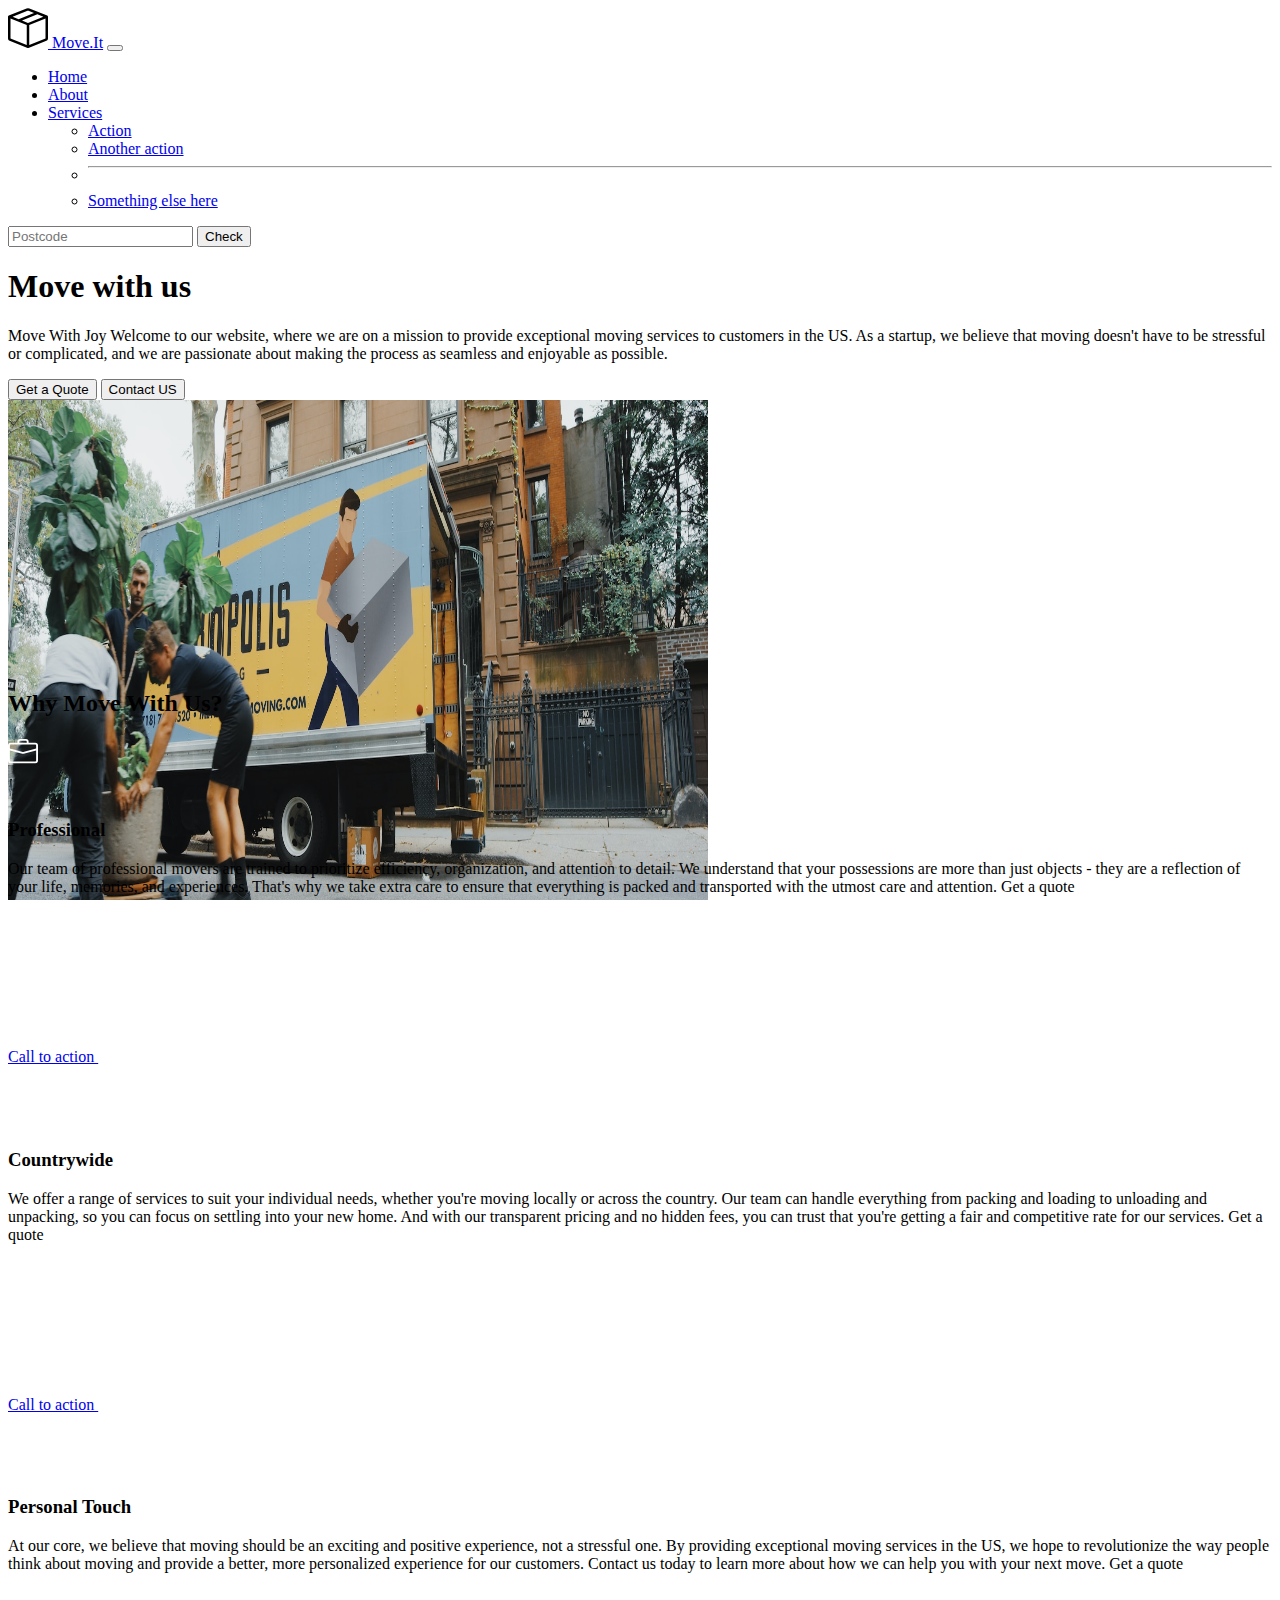
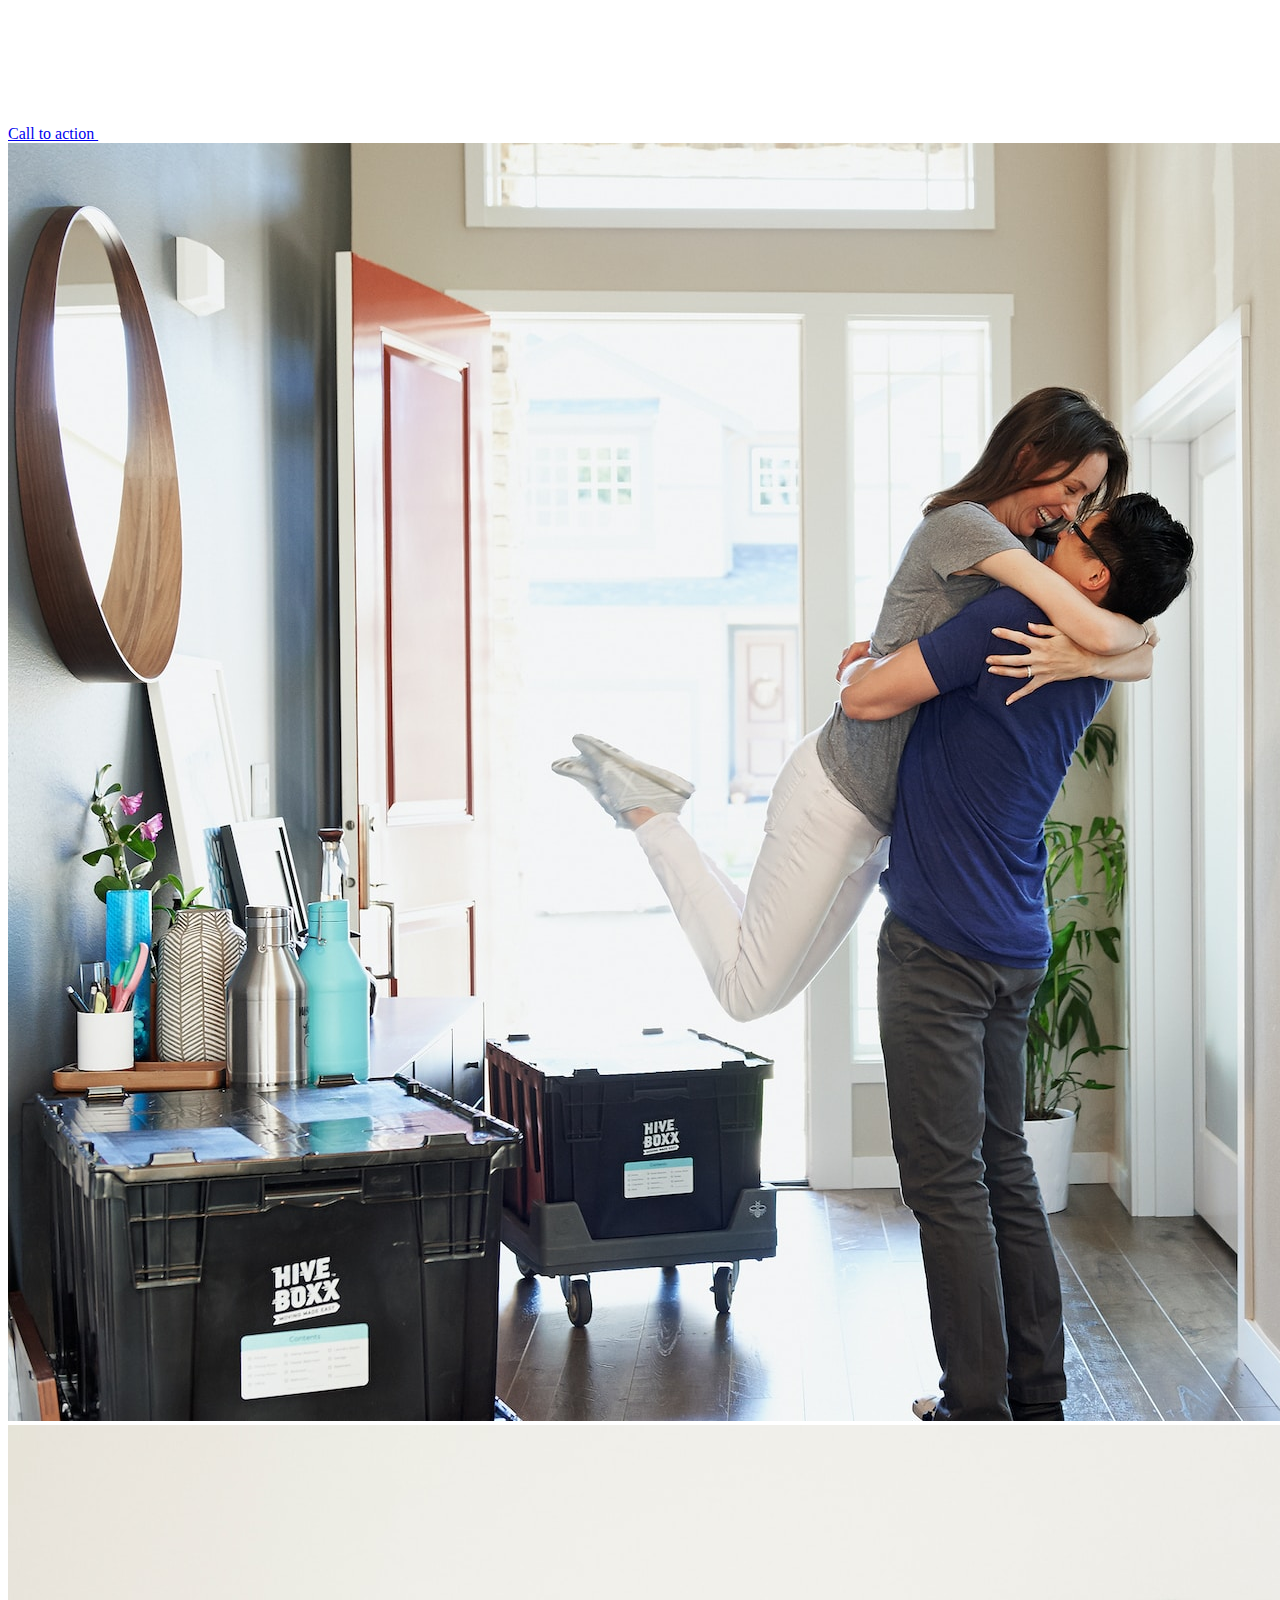
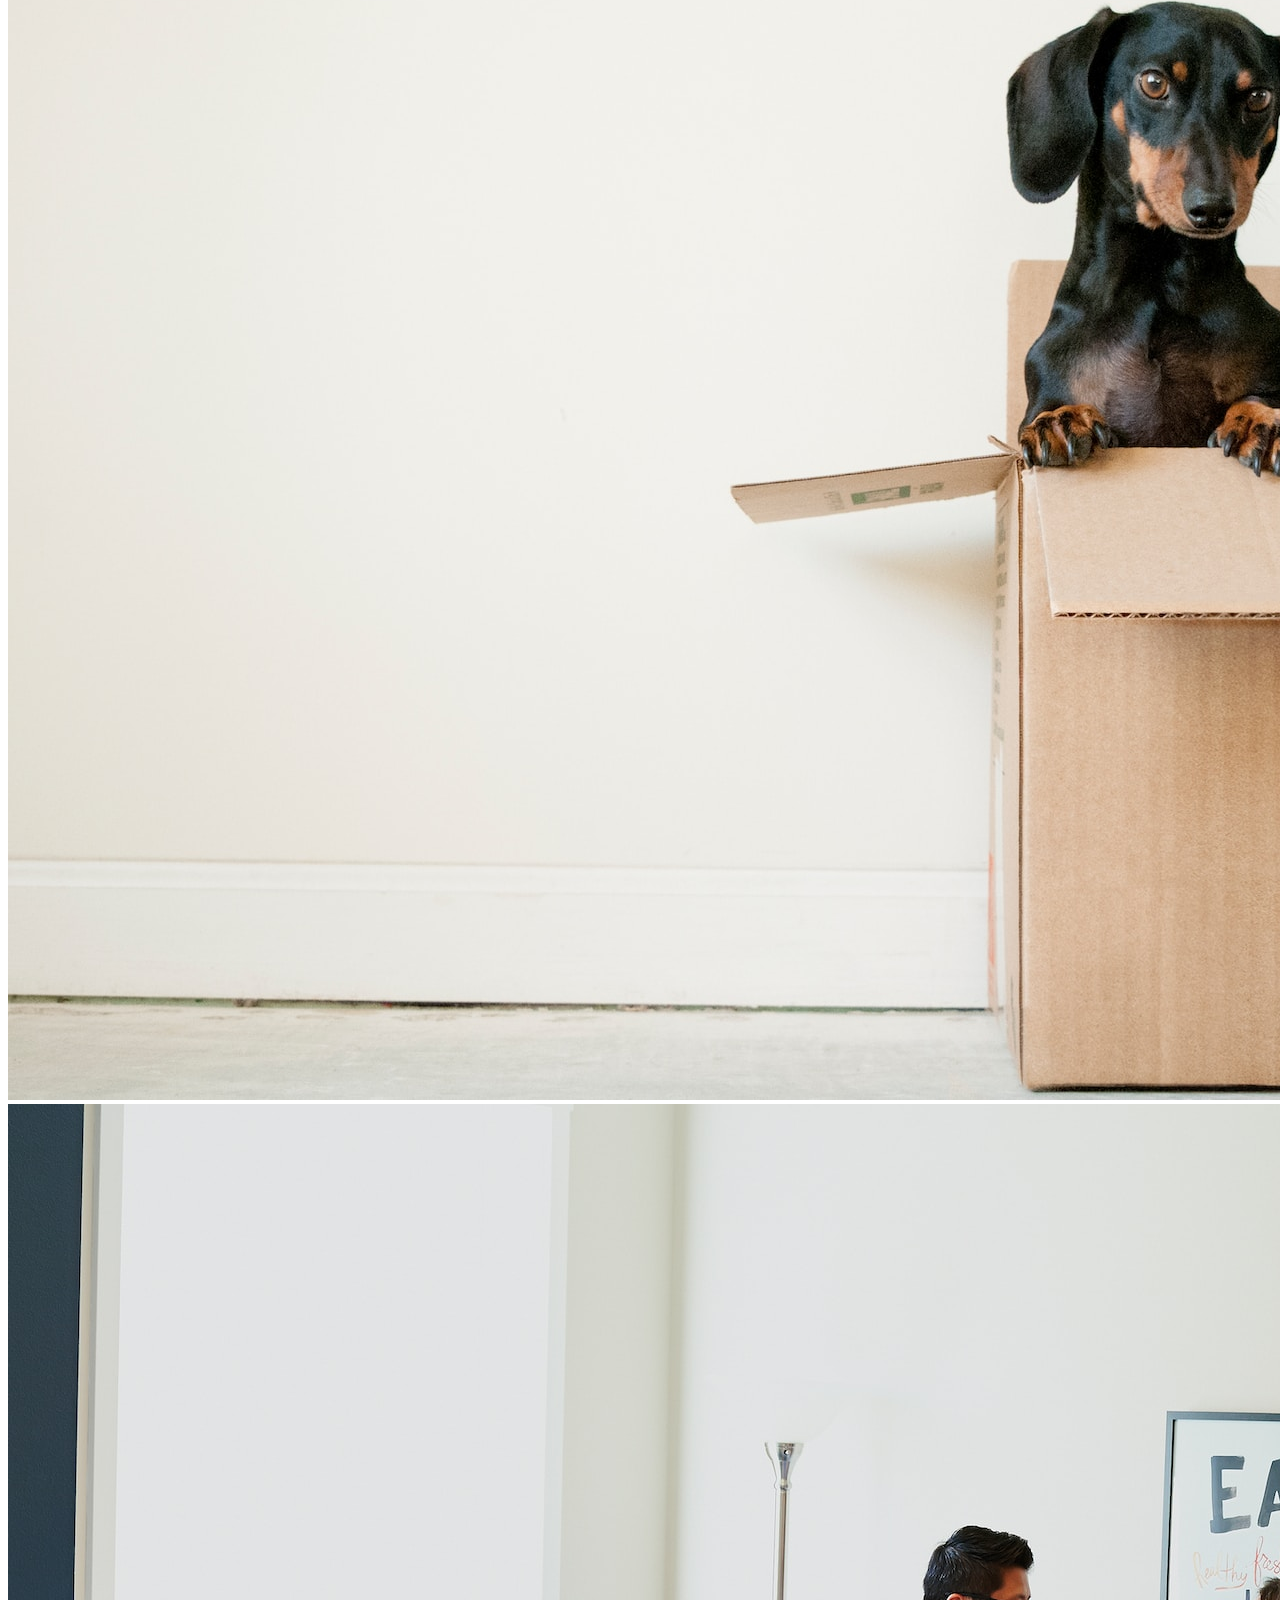
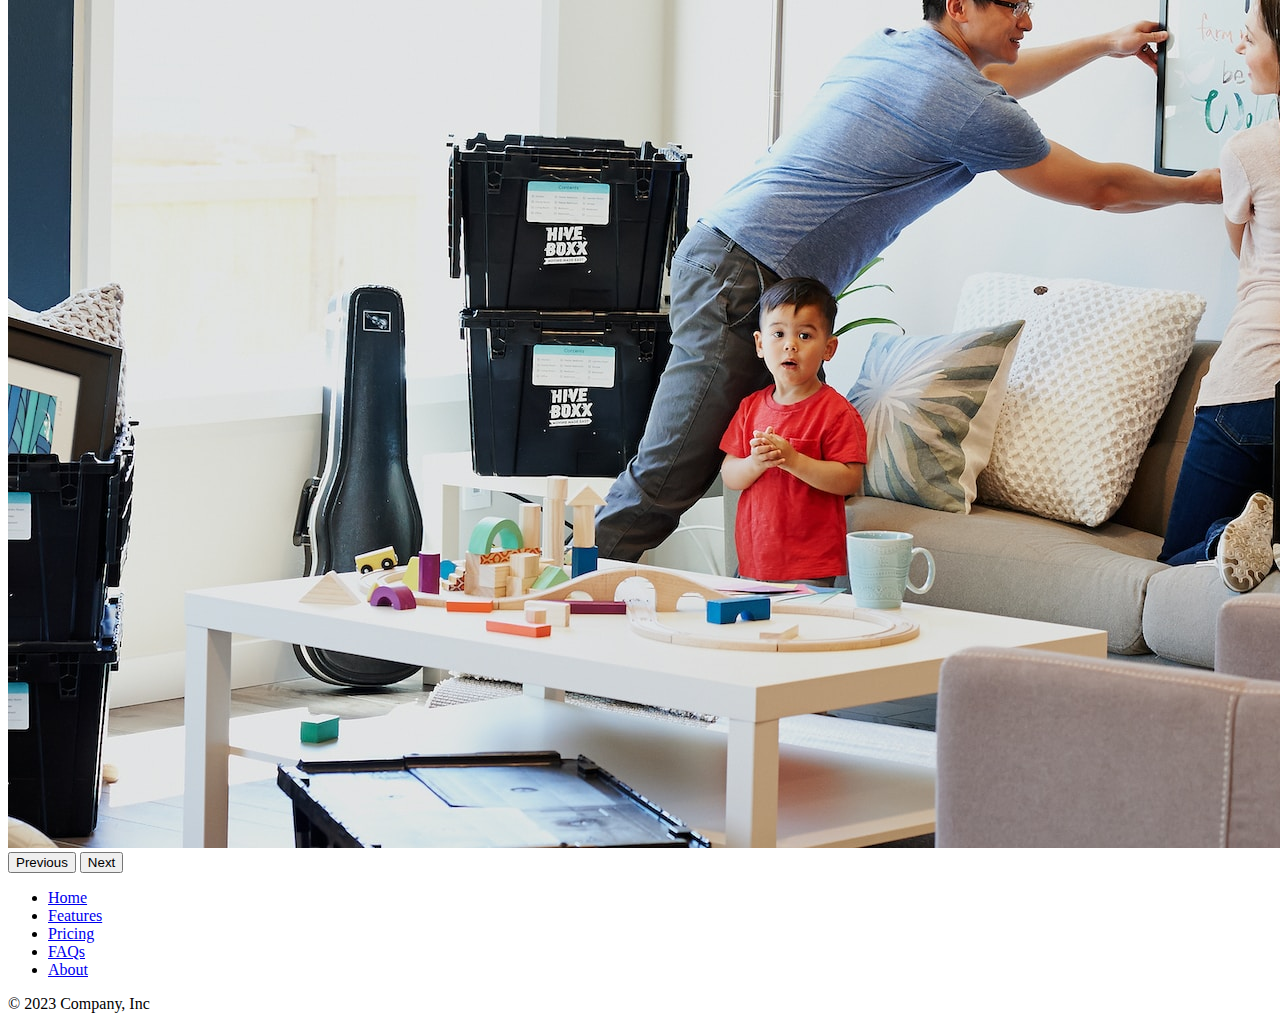
<file: 11.2 Bootstrap Components/index.html>
<!DOCTYPE html>
<html lang="en" data-bs-theme= "dark">

<head>
  <meta charset="UTF-8">
  <meta name="viewport" content="width=device-width, initial-scale=1.0">
  <title>Bootstrap Components</title>
  <link href="https://cdn.jsdelivr.net/npm/bootstrap@5.3.0-alpha2/dist/css/bootstrap.min.css" rel="stylesheet"
    integrity="sha384-aFq/bzH65dt+w6FI2ooMVUpc+21e0SRygnTpmBvdBgSdnuTN7QbdgL+OapgHtvPp" crossorigin="anonymous">
  <style>
  .feature-icon {
    width: 4rem;
    height: 4rem;
    border-radius: .75rem;
  }
  </style>
</head>

<body>

  <nav class="navbar navbar-expand-lg navbar-light bg-gradient">
    <div class="container-fluid">
      <a class="navbar-brand" href="#"> <img src="./box-seam.svg" height="40" alt="Move it logo"> Move.It</a>
      <button class="navbar-toggler" type="button" data-bs-toggle="collapse" data-bs-target="#navbarSupportedContent" aria-controls="navbarSupportedContent" aria-expanded="false" aria-label="Toggle navigation">
        <span class="navbar-toggler-icon"></span>
      </button>
      <div class="collapse navbar-collapse" id="navbarSupportedContent">
        <ul class="navbar-nav me-auto mb-2 mb-lg-0">
          <li class="nav-item">
            <a class="nav-link active" aria-current="page" href="#">Home</a>
          </li>
          <li class="nav-item">
            <a class="nav-link" href="#">About</a>
          </li>
          <li class="nav-item dropdown">
            <a class="nav-link dropdown-toggle" href="#" id="navbarDropdown" role="button" data-bs-toggle="dropdown" aria-expanded="false">
              Services
            </a>
            <ul class="dropdown-menu" aria-labelledby="navbarDropdown">
              <li><a class="dropdown-item" href="#">Action</a></li>
              <li><a class="dropdown-item" href="#">Another action</a></li>
              <li><hr class="dropdown-divider"></li>
              <li><a class="dropdown-item" href="#">Something else here</a></li>
            </ul>
          </li>

        </ul>
        <form class="d-flex">
          <input class="form-control me-2" type="search" placeholder="Postcode" aria-label="Postcode">
          <button class="btn btn-outline-success" type="submit">Check</button>
        </form>
      </div>
    </div>
  </nav>

  <div class="px-4 pt-5 my-5 text-center border-bottom">
    <h1 class="display-4 fw-bold">Move with us</h1>
    <div class="col-lg-6 mx-auto">
      <p class="lead mb-4">Move With Joy
        Welcome to our website, where we are on a mission to provide exceptional moving services to customers in the US. As a startup, we believe that moving doesn't have to be stressful or complicated, and we are passionate about making the process as seamless and enjoyable as possible.</p>
      <div class="d-grid gap-2 d-sm-flex justify-content-sm-center mb-5">
        <button type="button" class="btn btn-primary btn-lg px-4 me-sm-3">Get a Quote</button>
        <button type="button" class="btn btn-outline-secondary btn-lg px-4">Contact US</button>
      </div>
    </div>
    <div class="overflow-hidden" style="max-height: 30vh;">
      <div class="container px-5">
        <img src="./moving-van.jpg" class="img-fluid border rounded-3 shadow-lg mb-4" alt="Example image" width="700" height="500" loading="lazy">
      </div>
    </div>
  </div>

  <div class="container px-4 py-5" id="featured-3">
    <h2 class="pb-2 border-bottom">Why Move With Us?</h2>
    <div class="row g-4 py-5 row-cols-1 row-cols-lg-3">
      <div class="feature col">
        <div class="feature-icon d-inline-flex align-items-center justify-content-center text-bg-primary bg-gradient fs-2 mb-3">
          <img src="./briefcase.svg" height="30em" alt="briefcase">
        </div>
        <h3 class="fs-2 text-body-emphasis">Professional</h3>
        <p>Our team of professional movers are trained to prioritize efficiency, organization, and attention to detail. We understand that your possessions are more than just objects - they are a reflection of your life, memories, and experiences. That's why we take extra care to ensure that everything is packed and transported with the utmost care and attention.
          Get a quote</p>
          <a href="#" class="icon-link">
          Call to action
          <svg class="bi"><use xlink:href="#chevron-right"></use></svg>
        </a>
      </div>
      <div class="feature col">
        <div class="feature-icon d-inline-flex align-items-center justify-content-center text-bg-primary bg-gradient fs-2 mb-3">
          <img src="./bus-front.svg" height="30em" alt="bus">
        </div>
        <h3 class="fs-2 text-body-emphasis">Countrywide</h3>
        <p>We offer a range of services to suit your individual needs, whether you're moving locally or across the country. Our team can handle everything from packing and loading to unloading and unpacking, so you can focus on settling into your new home. And with our transparent pricing and no hidden fees, you can trust that you're getting a fair and competitive rate for our services.
          Get a quote</p>
        <a href="#" class="icon-link">
          Call to action
          <svg class="bi"><use xlink:href="#chevron-right"></use></svg>
        </a>
      </div>
      <div class="feature col">
        <div class="feature-icon d-inline-flex align-items-center justify-content-center text-bg-primary bg-gradient fs-2 mb-3">
          <img src="./chat-square-heart.svg" height="30em" alt="heart">
        </div>
        <h3 class="fs-2 text-body-emphasis">
          Personal Touch</h3>
        <P>At our core, we believe that moving should be an exciting and positive experience, not a stressful one. By providing exceptional moving services in the US, we hope to revolutionize the way people think about moving and provide a better, more personalized experience for our customers. Contact us today to learn more about how we can help you with your next move.
          Get a quote</P>
          <a href="#" class="icon-link">
          Call to action
          <svg class="bi"><use xlink:href="#chevron-right"></use></svg>
        </a>
      </div>
    </div>
  </div>

  <div class="container">
    <div id="carouselExample" class="carousel slide">
      <div class="carousel-inner">
        <div class="carousel-item active">
          <img src="./couple.jpg" class="d-block w-100" alt="Couple pic">
        </div>
        <div class="carousel-item">
          <img src="./dog.jpg" class="d-block w-100" alt="dog pic">
        </div>
        <div class="carousel-item">
          <img src="./family.jpg" class="d-block w-100" alt="family pic">
        </div>
      </div>
      <button class="carousel-control-prev" type="button" data-bs-target="#carouselExample" data-bs-slide="prev">
        <span class="carousel-control-prev-icon" aria-hidden="true"></span>
        <span class="visually-hidden">Previous</span>
      </button>
      <button class="carousel-control-next" type="button" data-bs-target="#carouselExample" data-bs-slide="next">
        <span class="carousel-control-next-icon" aria-hidden="true"></span>
        <span class="visually-hidden">Next</span>
      </button>
    </div>
  </div>

  <div class="container">
    <footer class="py-3 my-4">
      <ul class="nav justify-content-center border-bottom pb-3 mb-3">
        <li class="nav-item"><a href="#" class="nav-link px-2 text-body-secondary">Home</a></li>
        <li class="nav-item"><a href="#" class="nav-link px-2 text-body-secondary">Features</a></li>
        <li class="nav-item"><a href="#" class="nav-link px-2 text-body-secondary">Pricing</a></li>
        <li class="nav-item"><a href="#" class="nav-link px-2 text-body-secondary">FAQs</a></li>
        <li class="nav-item"><a href="#" class="nav-link px-2 text-body-secondary">About</a></li>
      </ul>
      <p class="text-center text-body-secondary">© 2023 Company, Inc</p>
    </footer>
  </div>

  <script src="https://cdn.jsdelivr.net/npm/bootstrap@5.3.1/dist/js/bootstrap.bundle.min.js" 
  integrity="sha384-HwwvtgBNo3bZJJLYd8oVXjrBZt8cqVSpeBNS5n7C8IVInixGAoxmnlMuBnhbgrkm" crossorigin="anonymous"></script>
</body>

</html>
</file>
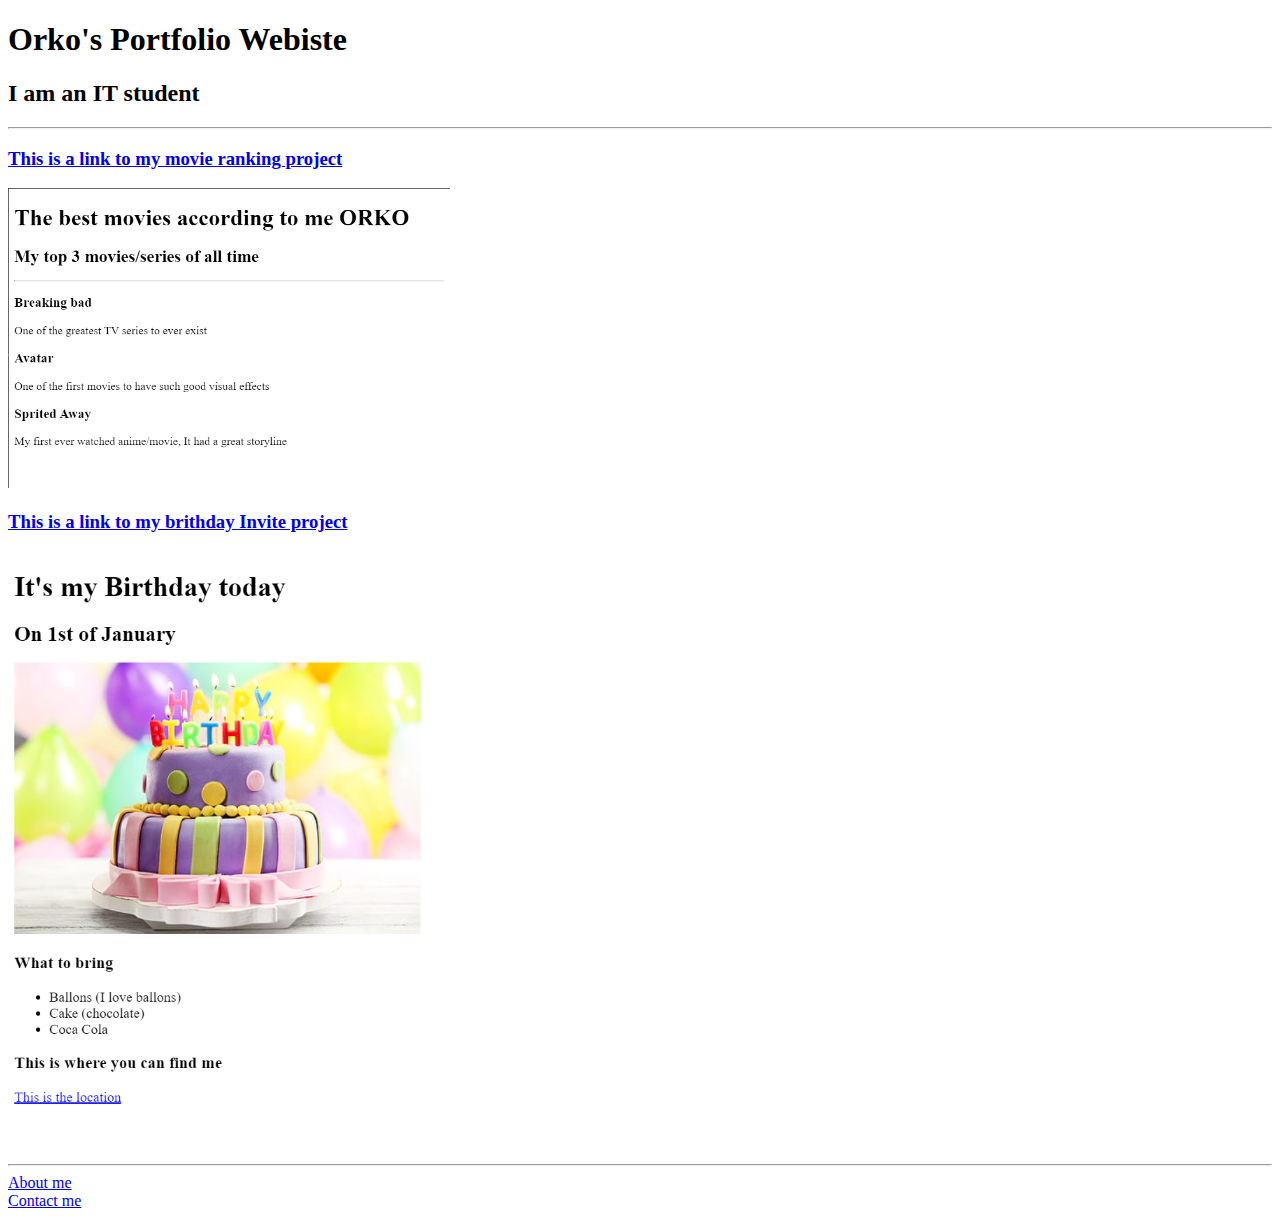
<file: 4.3 HTML Porfolio Project/index.html>
<!-- TODO 1: Create the HTML Boilerplate -->

<!-- TODO 2: Add Your previous projects' HTML into the public folder -->

<!-- TODO 3: Take screenshots of your project previews and add the images to the images folder -->

<!-- TODO 4: Add titles/subtitles etc. -->

<!-- TODO 5: Add a link to the project pages -->

<!-- TODO 6: Add images to show the project previews
HINT for TODO 6: You can use the height attribute set to 200 to make the image smaller:
https://developer.mozilla.org/en-US/docs/Web/HTML/Element/img#attr-height -->

<!-- TODO 7: Add the Contact Me and About Me page links -->

<!DOCTYPE html>
<html lang="en">
<head>
    <meta charset="UTF-8">
    <meta name="viewport" content="width=device-width, initial-scale=1.0">
    <title>Portfolio Website with HTML only</title>
</head>
<body>
    <h1>Orko's Portfolio Webiste</h1>
    <h2>I am an IT student</h2>

    <hr>

    <h3><a href="./public/movie-ranking.html">This is a link to my movie ranking project</a></h3>
    <img src="./assets/images/movie-ranking.png" alt="project movie ranking" height="300">

    <br>

    <h3><a href="./public/birthday-invite.html">This is a link to my brithday Invite project</a></h3>
    <img src="./assets/images/birthday-invite.png" alt="project birthday invite" height="600">

    <hr>
    <a href="./public/about.html">About me</a>
    <br>
    <a href="./public/contact.html">Contact me</a>
    <br>

</body>
</html>
</file>
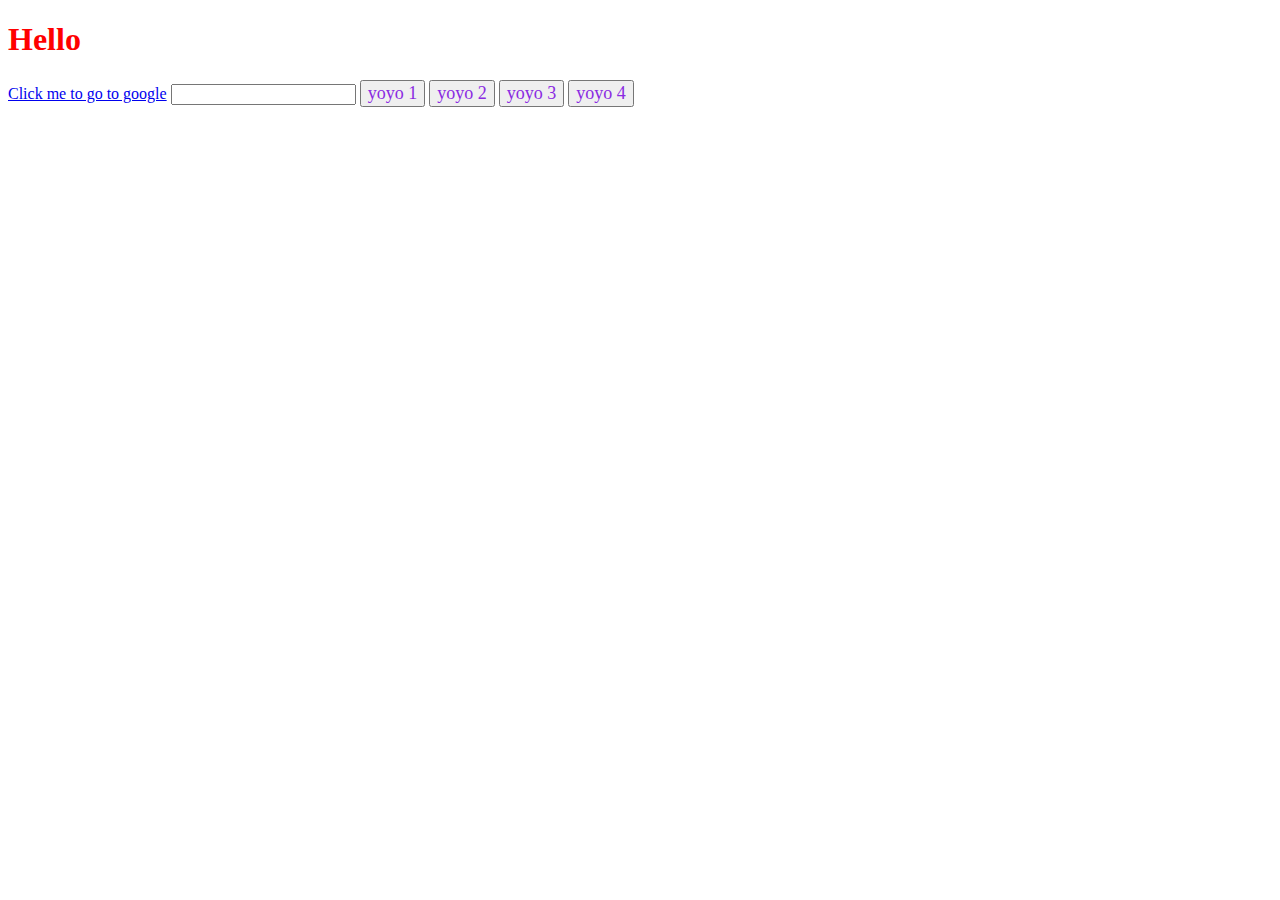
<file: Chapter 19 JQuerry/index.html>
<!DOCTYPE html>
<html lang="en">
<head>
    <meta charset="UTF-8">
    <meta name="viewport" content="width=device-width, initial-scale=1.0">
    <title>JQuerry</title>
    <link rel="stylesheet" href="style.css">
</head>
<body>
    
    <h1>Hello</h1>
    <a href="https://www.google.com">Click me to go to google</a>
    <input type="text">
    <button> yoyo 1</button>
    <button> yoyo 2</button>
    <button> yoyo 3</button>
    <button> yoyo 4</button>


    <script src="https://ajax.googleapis.com/ajax/libs/jquery/3.7.1/jquery.min.js"></script>
    <script src="index.js" charset="UTF-8"></script>

</body>
</html>
</file>
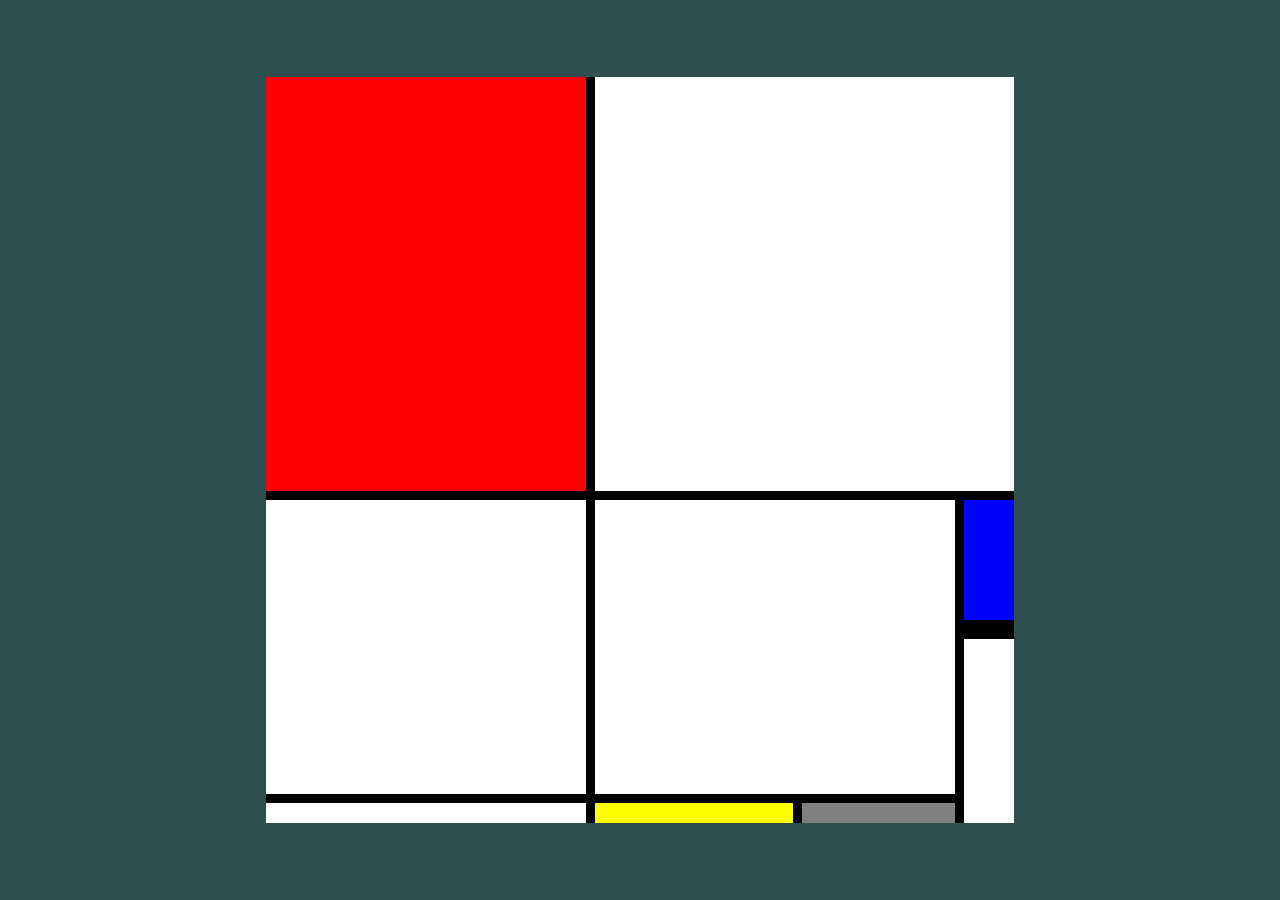
<file: 10.3+Mondrian+Project/10.3 Mondrian Project/index.html>
<!DOCTYPE html>
<html lang="en">

<head>
  <meta charset="UTF-8">
  <meta name="viewport" content="width=device-width, initial-scale=1.0">
  <title>Mondrian Project</title>
  <style>
    /* 
    Write your CSS here 
    Gap Colour: #000
    White: #F0F1EC
    Red: #E72F24
    Black: #232629
    Blue: #004592
    Yellow: #F9D01E

    For dimensions, see dimensions.png image.
    HINT: Remember you can't change the properties of grid lines.
    But grid lines are transparent!
    */

    body {
      display: flex;
      justify-content: center;
      align-items: center;
      height: 100vh;
      margin: 0;
      padding: 0;
      background-color: darkslategrey;
    }


    .grid-container{
      display: grid;
      background-color: black;
      grid-template-rows: 414px 130px 155px 20px;
      grid-template-columns: 320px 198px 153px 50px;
      gap: 9px;
    }

    .red1{
      background-color: red;
      grid-area: 1/1/2/2;
    }

    .white1{
      background-color: white;
      grid-area: 1/2/1/5;
    }

    .white2{
      background-color: white;
      grid-area: 2/1/4/2;
    }

    .white3{
      background-color: white;
      grid-area: 2/2/4/4;
    }

    .blue1{
      background-color: blue;
      grid-area: 2/4/3/5;
      border-bottom: 10px solid black;
    }

    .white4{
      background-color: white;
      grid-area: 3/4/5/5;
    }

    .white5{
      background-color: white;
      grid-area: 4/1/5/2;
    }

    .yellow1{
      background-color: yellow;
      grid-area: 4/2/5/3;
    }

    .grey1{
      background-color: grey;
      grid-area: 4/3/5/4;
    }
  
  </style>
</head>

<body>
  <!-- Write your HTML here -->
  <div class="grid-container">
    <div class="red1"></div>
    <div class="white1"></div>
    <div class="white2"></div>
    <div class="white3"></div>
    <div class="blue1"></div>
    <div class="white4"></div>
    <div class="white5"></div>
    <div class="yellow1"></div>
    <div class="grey1"></div>
  </div>
</body>

</html>
</file>
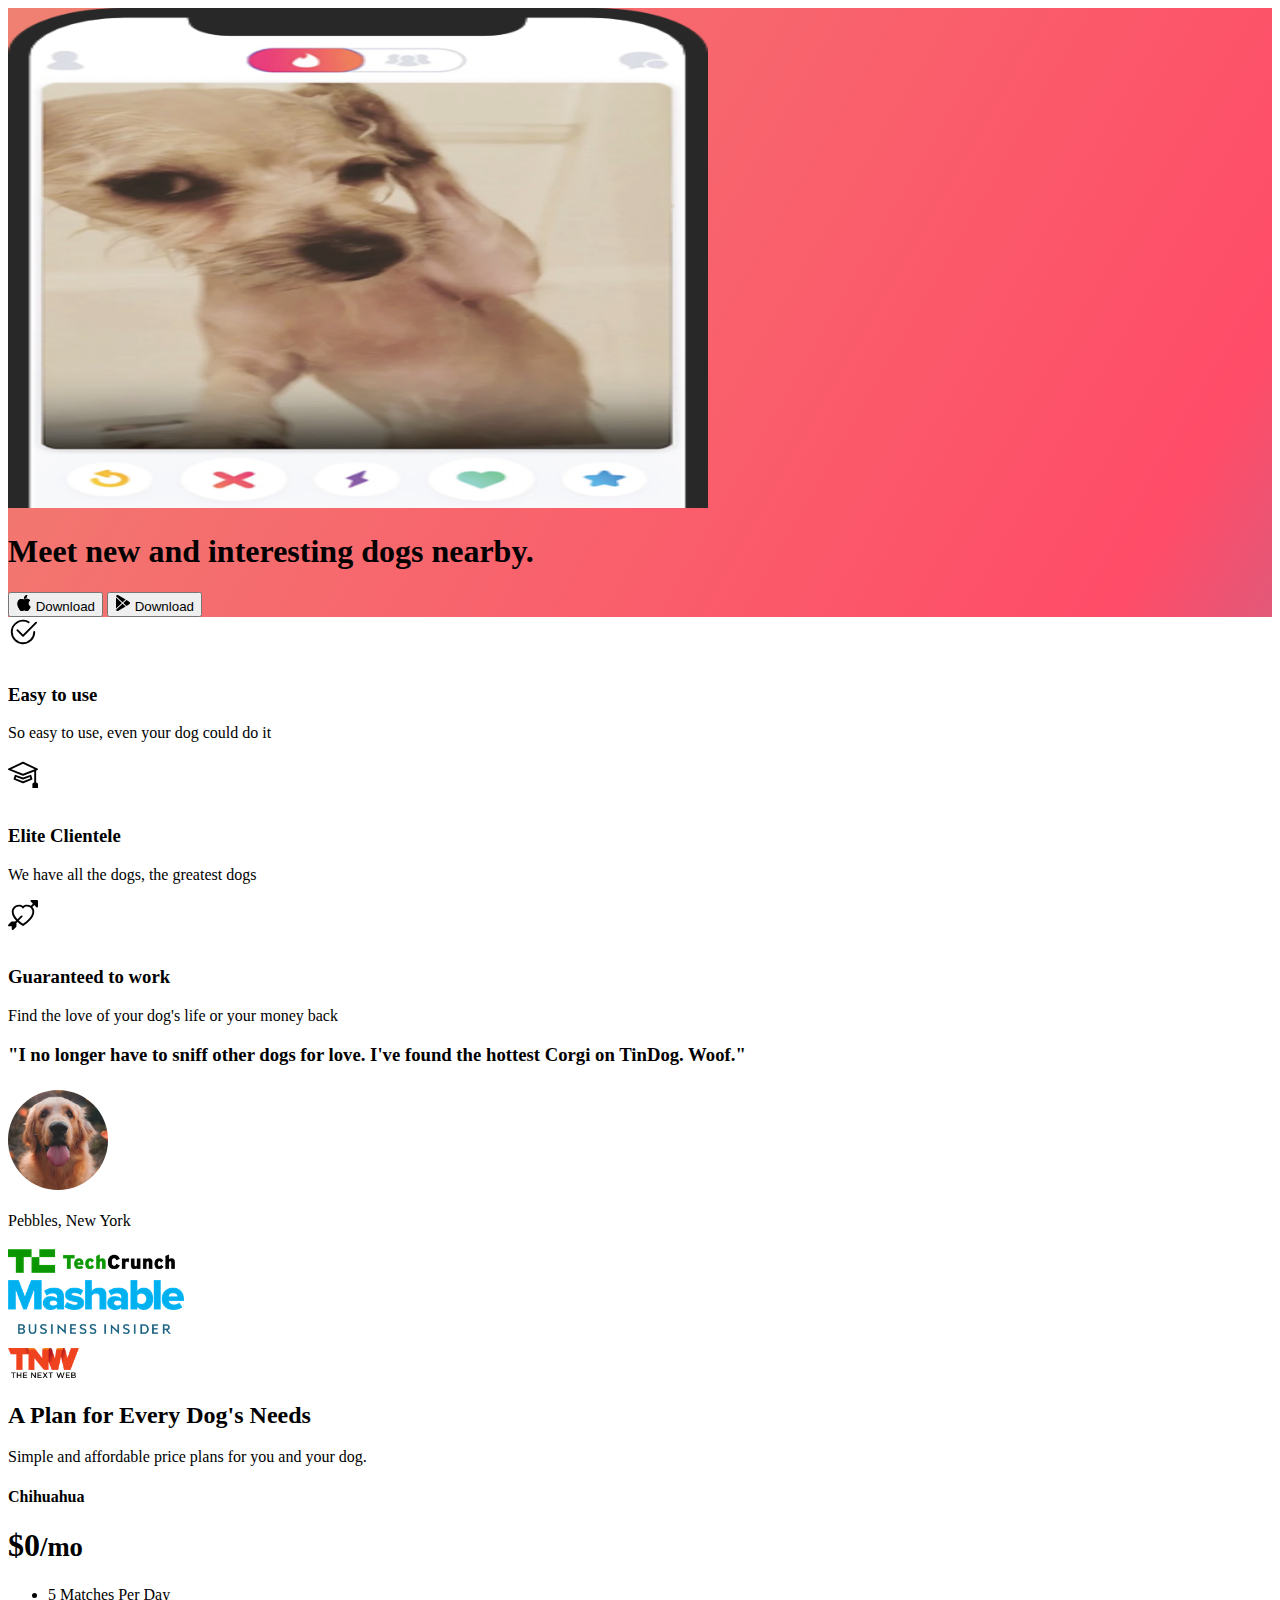
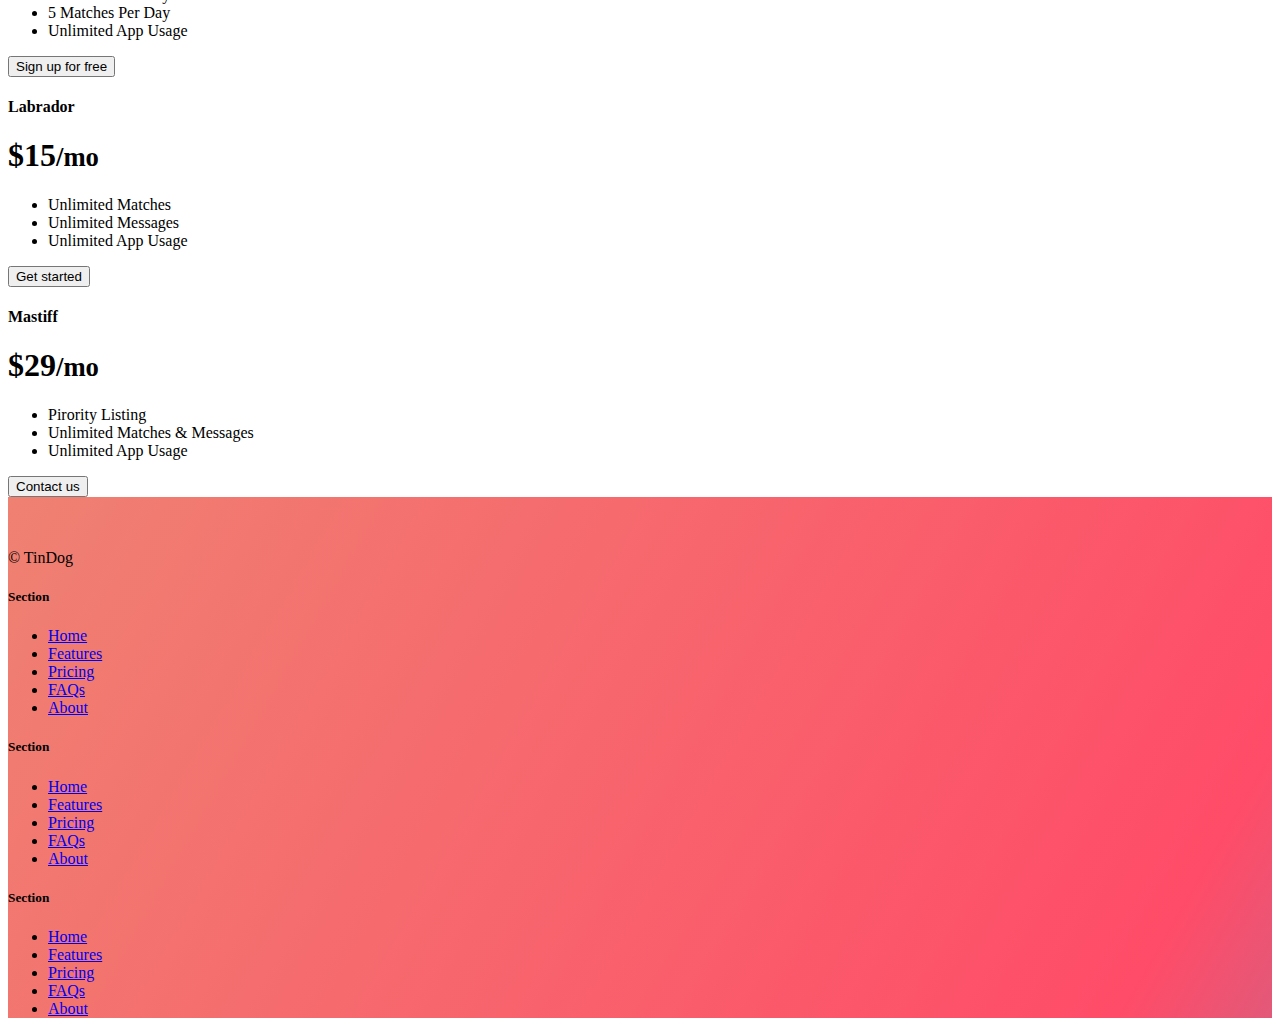
<file: 11.3+TinDog+Project/11.3 TinDog Project/index.html>
<!DOCTYPE html>
<html lang="en">

<head>
  <meta charset="UTF-8">
  <meta name="viewport" content="width=device-width, initial-scale=1.0">
  <title>TinDog</title>
  <link href="https://cdn.jsdelivr.net/npm/bootstrap@5.3.2/dist/css/bootstrap.min.css" rel="stylesheet" integrity="sha384-T3c6CoIi6uLrA9TneNEoa7RxnatzjcDSCmG1MXxSR1GAsXEV/Dwwykc2MPK8M2HN" crossorigin="anonymous">
  <link rel="stylesheet" href="css/style.css">
</head>

<body>

  <!-- Title -->
  <section id="title" class="gradient-background ">
    <div class="container col-xxl-8 px-4 pt-5">
      <div class="row flex-lg-row-reverse align-items-center g-5 pt-5 ">
        <div class="col-10 col-sm-8 col-lg-6 ">
          <img src="./images/iphone.png" class="d-block mx-lg-auto img-fluid" alt="Bootstrap Themes" width="700" height="500" loading="lazy">
        </div>
        <div class="col-lg-6">
          <h1 class="display-5 fw-bold text-body-emphasis lh-1 mb-3">Meet new and interesting dogs nearby.</h1>
          <p class="lead"></p>
          <div class="d-grid gap-2 d-md-flex justify-content-md-start">
            <button type="button" class="btn btn-light btn-lg px-4 me-md-2">
                <svg xmlns="http://www.w3.org/2000/svg" width="16" height="16" fill="currentColor"
                class="bi bi-apple mb-1" viewBox="0 0 16 16">
                <path
                d="M11.182.008C11.148-.03 9.923.023 8.857 1.18c-1.066 1.156-.902 2.482-.878 2.516.024.034 1.52.087 2.475-1.258.955-1.345.762-2.391.728-2.43Zm3.314 11.733c-.048-.096-2.325-1.234-2.113-3.422.212-2.189 1.675-2.789 1.698-2.854.023-.065-.597-.79-1.254-1.157a3.692 3.692 0 0 0-1.563-.434c-.108-.003-.483-.095-1.254.116-.508.139-1.653.589-1.968.607-.316.018-1.256-.522-2.267-.665-.647-.125-1.333.131-1.824.328-.49.196-1.422.754-2.074 2.237-.652 1.482-.311 3.83-.067 4.56.244.729.625 1.924 1.273 2.796.576.984 1.34 1.667 1.659 1.899.319.232 1.219.386 1.843.067.502-.308 1.408-.485 1.766-.472.357.013 1.061.154 1.782.539.571.197 1.111.115 1.652-.105.541-.221 1.324-1.059 2.238-2.758.347-.79.505-1.217.473-1.282Z" />
                <path
                d="M11.182.008C11.148-.03 9.923.023 8.857 1.18c-1.066 1.156-.902 2.482-.878 2.516.024.034 1.52.087 2.475-1.258.955-1.345.762-2.391.728-2.43Zm3.314 11.733c-.048-.096-2.325-1.234-2.113-3.422.212-2.189 1.675-2.789 1.698-2.854.023-.065-.597-.79-1.254-1.157a3.692 3.692 0 0 0-1.563-.434c-.108-.003-.483-.095-1.254.116-.508.139-1.653.589-1.968.607-.316.018-1.256-.522-2.267-.665-.647-.125-1.333.131-1.824.328-.49.196-1.422.754-2.074 2.237-.652 1.482-.311 3.83-.067 4.56.244.729.625 1.924 1.273 2.796.576.984 1.34 1.667 1.659 1.899.319.232 1.219.386 1.843.067.502-.308 1.408-.485 1.766-.472.357.013 1.061.154 1.782.539.571.197 1.111.115 1.652-.105.541-.221 1.324-1.059 2.238-2.758.347-.79.505-1.217.473-1.282Z" />
                </svg> Download</button>
            <button type="button" class="btn btn-outline-light btn-lg px-4">
              <svg xmlns="http://www.w3.org/2000/svg" width="16" height="16" fill="currentColor"
                class="bi bi-google-play mb-1" viewBox="0 0 16 16">
              <path
                  d="M14.222 9.374c1.037-.61 1.037-2.137 0-2.748L11.528 5.04 8.32 8l3.207 2.96 2.694-1.586Zm-3.595 2.116L7.583 8.68 1.03 14.73c.201 1.029 1.36 1.61 2.303 1.055l7.294-4.295ZM1 13.396V2.603L6.846 8 1 13.396ZM1.03 1.27l6.553 6.05 3.044-2.81L3.333.215C2.39-.341 1.231.24 1.03 1.27Z" />
              </svg> Download</button>
          </div>
        </div>
      </div>
    </div>
  </section>


  <!-- Features -->
  <section id="features">
    <div class="container mt-5 pb-0">
      <div class="container px-4 py-5 pb-0" id="hanging-icons">
        <div class="row g-4 py-5 row-cols-1 row-cols-lg-3">
          <div class="col d-flex align-items-start">
            <div class="icon-square text-body-emphasis bg-body-secondary d-inline-flex align-items-center justify-content-center fs-4 flex-shrink-0 me-3">
                          <svg xmlns="http://www.w3.org/2000/svg" height="30" fill="currentColor" class="bi bi-check2-circle"
                          viewBox="0 0 16 16">
              <path
                            d="M2.5 8a5.5 5.5 0 0 1 8.25-4.764.5.5 0 0 0 .5-.866A6.5 6.5 0 1 0 14.5 8a.5.5 0 0 0-1 0 5.5 5.5 0 1 1-11 0z" />
              <path
                            d="M15.354 3.354a.5.5 0 0 0-.708-.708L8 9.293 5.354 6.646a.5.5 0 1 0-.708.708l3 3a.5.5 0 0 0 .708 0l7-7z" />
              </svg>
            </div>
            <div>
              <h3 class="fs-2 text-body-emphasis">Easy to use</h3>
              <p>So easy to use, even your dog could do it</p>
            </div>
          </div>
          <div class="col d-flex align-items-start">
            <div class="icon-square text-body-emphasis bg-body-secondary d-inline-flex align-items-center justify-content-center fs-4 flex-shrink-0 me-3">
              <svg xmlns="http://www.w3.org/2000/svg" height="30" fill="currentColor" class="bi bi-mortarboard" viewBox="0 0 16 16">
                <path d="M8.211 2.047a.5.5 0 0 0-.422 0l-7.5 3.5a.5.5 0 0 0 .025.917l7.5 3a.5.5 0 0 0 .372 0L14 7.14V13a1 1 0 0 0-1 1v2h3v-2a1 1 0 0 0-1-1V6.739l.686-.275a.5.5 0 0 0 .025-.917l-7.5-3.5ZM8 8.46 1.758 5.965 8 3.052l6.242 2.913L8 8.46Z"/>
                <path d="M4.176 9.032a.5.5 0 0 0-.656.327l-.5 1.7a.5.5 0 0 0 .294.605l4.5 1.8a.5.5 0 0 0 .372 0l4.5-1.8a.5.5 0 0 0 .294-.605l-.5-1.7a.5.5 0 0 0-.656-.327L8 10.466 4.176 9.032Zm-.068 1.873.22-.748 3.496 1.311a.5.5 0 0 0 .352 0l3.496-1.311.22.748L8 12.46l-3.892-1.556Z"/>
                </svg>
            </div>
            <div>
              <h3 class="fs-2 text-body-emphasis">Elite Clientele</h3>
              <p>We have all the dogs, the greatest dogs</p>
            </div>
          </div>
          <div class="col d-flex align-items-start">
            <div class="icon-square text-body-emphasis bg-body-secondary d-inline-flex align-items-center justify-content-center fs-4 flex-shrink-0 me-3">
              <svg xmlns="http://www.w3.org/2000/svg" height="30" fill="currentColor" class="bi bi-arrow-through-heart"
              viewBox="0 0 16 16">
              <path fill-rule="evenodd"
                            d="M2.854 15.854A.5.5 0 0 1 2 15.5V14H.5a.5.5 0 0 1-.354-.854l1.5-1.5A.5.5 0 0 1 2 11.5h1.793l.53-.53c-.771-.802-1.328-1.58-1.704-2.32-.798-1.575-.775-2.996-.213-4.092C3.426 2.565 6.18 1.809 8 3.233c1.25-.98 2.944-.928 4.212-.152L13.292 2 12.147.854A.5.5 0 0 1 12.5 0h3a.5.5 0 0 1 .5.5v3a.5.5 0 0 1-.854.354L14 2.707l-1.006 1.006c.236.248.44.531.6.845.562 1.096.585 2.517-.213 4.092-.793 1.563-2.395 3.288-5.105 5.08L8 13.912l-.276-.182a21.86 21.86 0 0 1-2.685-2.062l-.539.54V14a.5.5 0 0 1-.146.354l-1.5 1.5Zm2.893-4.894A20.419 20.419 0 0 0 8 12.71c2.456-1.666 3.827-3.207 4.489-4.512.679-1.34.607-2.42.215-3.185-.817-1.595-3.087-2.054-4.346-.761L8 4.62l-.358-.368c-1.259-1.293-3.53-.834-4.346.761-.392.766-.464 1.845.215 3.185.323.636.815 1.33 1.519 2.065l1.866-1.867a.5.5 0 1 1 .708.708L5.747 10.96Z" />
              </svg>
                        </div>
                        <div>
                          <h3 class="fs-2 text-body-emphasis">Guaranteed to work</h3>
                          <p>Find the love of your dog's life or your money back</p>
                        </div>
                      </div>
              </div>
              </div>
    </div>
  </section>


  <!-- Testimonial -->
  <section id="testimonial">
    <div class="my-5">
      <div class="p-5 text-center bg-body-tertiary">
        <div class="container py-5">
          <h3 class="text-body-emphasis">"I no longer have to sniff other dogs for love. I've found the hottest Corgi on TinDog. Woof."</h3>
          <img src="./images/dog-img.jpg" alt="image of a dog" class="profile-img">
          <p class="col-lg-8 mx-auto lead">
            Pebbles, New York
          </p>
        </div>
        <div class="container">
          <div class="row">
            <div class="col-lg-3 col-sm-12">
                <img src="./images/techcrunch.png" alt="" height="30">
            </div>
            <div class="col-lg-3 col-sm-12">
              
                <img src="./images/mashable.png" alt="" height="30">
            </div>
            <div class="col-lg-3 col-sm-12">
              
                <img src="./images/bizinsider.png" alt="" height="30">
            </div>
            <div class="col-lg-3 col-sm-12">
              
                <img src="./images/tnw.png" alt="" height="30">
            </div>
          </div>
        </div>
      </div>
    </div>

  </section>


  <!-- Pricing -->
  <section id="pricing">
    <div class="container">

      <div class="pricing-header p-3 pb-md-4 mx-auto text-center">
        <h2 class="display-4 fw-normal text-body-emphasis">A Plan for Every Dog's Needs</h2>
        <p class="fs-5 text-body-secondary">Simple and affordable price plans for you and your dog.</p>
      </div>

      <div class="row row-cols-1 row-cols-md-3 mb-3 text-center">
        <div class="col">
          <div class="card mb-4 rounded-3 shadow-sm">
            <div class="card-header py-3">
              <h4 class="my-0 fw-normal">Chihuahua</h4>
            </div>
            <div class="card-body">
              <h1 class="card-title pricing-card-title">$0<small class="text-body-secondary fw-light">/mo</small></h1>
              <ul class="list-unstyled mt-3 mb-4">
                <li>5 Matches Per Day</li>
                <li>5 Matches Per Day</li>
                <li>Unlimited App Usage</li>
              </ul>
              <button type="button" class="w-100 btn btn-lg btn-outline-dark">Sign up for free</button>
            </div>
          </div>
        </div>
        <div class="col">
          <div class="card mb-4 rounded-3 shadow-sm">
            <div class="card-header py-3">
              <h4 class="my-0 fw-normal">
                Labrador</h4>
            </div>
            <div class="card-body">
              <h1 class="card-title pricing-card-title">$15<small class="text-body-secondary fw-light">/mo</small></h1>
              <ul class="list-unstyled mt-3 mb-4">
                <li>Unlimited Matches</li>
                <li>Unlimited Messages</li>
                <li>Unlimited App Usage</li>
              </ul>
              <button type="button" class="w-100 btn btn-lg btn-dark">Get started</button>
            </div>
          </div>
        </div>
        <div class="col">
          <div class="card mb-4 rounded-3 shadow-sm border-dark">
            <div class="card-header py-3 text-bg-dark border-dark">
              <h4 class="my-0 fw-normal">
                Mastiff</h4>
            </div>
            <div class="card-body">
              <h1 class="card-title pricing-card-title ">$29<small class="text-body-secondary fw-light">/mo</small></h1>
              <ul class="list-unstyled mt-3 mb-4">
                <li>Pirority Listing</li>
                <li>Unlimited Matches & Messages</li>
                <li>Unlimited App Usage</li>
              </ul>
              <button type="button" class="w-100 btn btn-lg btn-dark">Contact us</button>
            </div>
          </div>
        </div>
      </div>
    </div>
    
  </section>


  <!-- Footer -->
  <section id="footer" class="gradient-background">
      <div class="container ">
        <footer class="row row-cols-1 row-cols-sm-2 row-cols-md-5 py-5 ">
          <div class="col mb-3">
            <a href="/" class="d-flex align-items-center mb-3 link-body-emphasis text-decoration-none">
              <svg class="bi me-2" width="40" height="32"><use xlink:href="#bootstrap"></use></svg>
            </a>
            <p class="text-body-secondary">© TinDog</p>
          </div>

          <div class="col mb-3">

          </div>

          <div class="col mb-3">
            <h5>Section</h5>
            <ul class="nav flex-column">
              <li class="nav-item mb-2"><a href="#" class="nav-link p-0 text-body-secondary">Home</a></li>
              <li class="nav-item mb-2"><a href="#" class="nav-link p-0 text-body-secondary">Features</a></li>
              <li class="nav-item mb-2"><a href="#" class="nav-link p-0 text-body-secondary">Pricing</a></li>
              <li class="nav-item mb-2"><a href="#" class="nav-link p-0 text-body-secondary">FAQs</a></li>
              <li class="nav-item mb-2"><a href="#" class="nav-link p-0 text-body-secondary">About</a></li>
            </ul>
          </div>

          <div class="col mb-3">
            <h5>Section</h5>
            <ul class="nav flex-column">
              <li class="nav-item mb-2"><a href="#" class="nav-link p-0 text-body-secondary">Home</a></li>
              <li class="nav-item mb-2"><a href="#" class="nav-link p-0 text-body-secondary">Features</a></li>
              <li class="nav-item mb-2"><a href="#" class="nav-link p-0 text-body-secondary">Pricing</a></li>
              <li class="nav-item mb-2"><a href="#" class="nav-link p-0 text-body-secondary">FAQs</a></li>
              <li class="nav-item mb-2"><a href="#" class="nav-link p-0 text-body-secondary">About</a></li>
            </ul>
          </div>

          <div class="col mb-3">
            <h5>Section</h5>
            <ul class="nav flex-column">
              <li class="nav-item mb-2"><a href="#" class="nav-link p-0 text-body-secondary">Home</a></li>
              <li class="nav-item mb-2"><a href="#" class="nav-link p-0 text-body-secondary">Features</a></li>
              <li class="nav-item mb-2"><a href="#" class="nav-link p-0 text-body-secondary">Pricing</a></li>
              <li class="nav-item mb-2"><a href="#" class="nav-link p-0 text-body-secondary">FAQs</a></li>
              <li class="nav-item mb-2"><a href="#" class="nav-link p-0 text-body-secondary">About</a></li>
            </ul>
          </div>
        </footer>
      </div>
  </section>
</body>

</html>
</file>
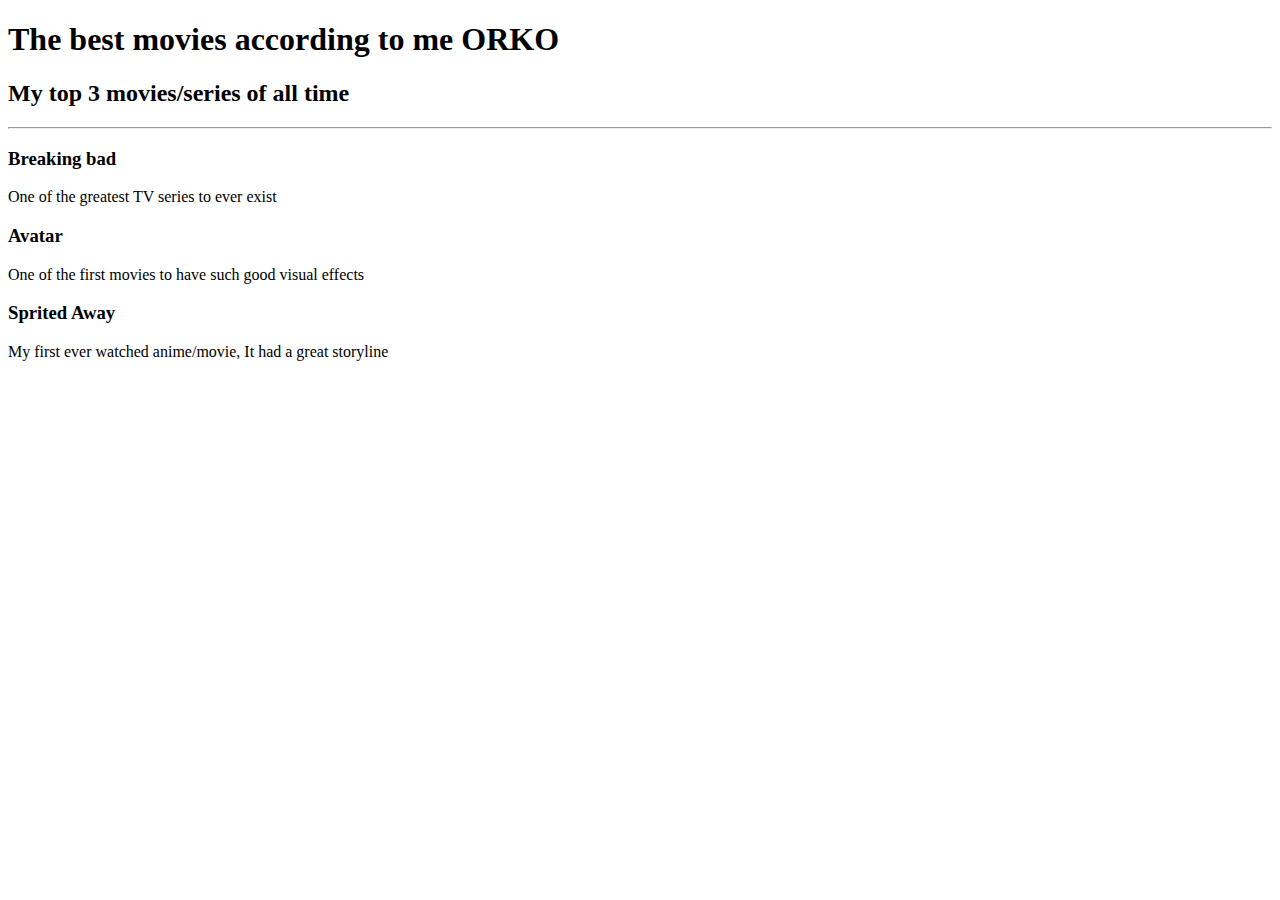
<file: 2.4+Movie+Ranking+Project/2.4 Movie Ranking Project/index.html>
<!-- Write your code below -->

<!DOCTYPE html>
<html lang="en">
<head>
    <meta charset="UTF-8">
    <meta name="viewport" content="width=device-width, initial-scale=1.0">
    <title>Movie ranking</title>
</head>
<body>
    <h1>The best movies according to me ORKO</h1>
    <h2>My top 3 movies/series of all time</h2>
    <hr>
    <h3>Breaking bad</h3>
    <p>One of the greatest TV series to ever exist</p>
    <h3>Avatar</h3>
    <p>One of the first movies to have such good visual effects</p>
    <h3>Sprited Away</h3>
    <p>My first ever watched anime/movie, It had a great storyline</p>
</body>
</html>
</file>
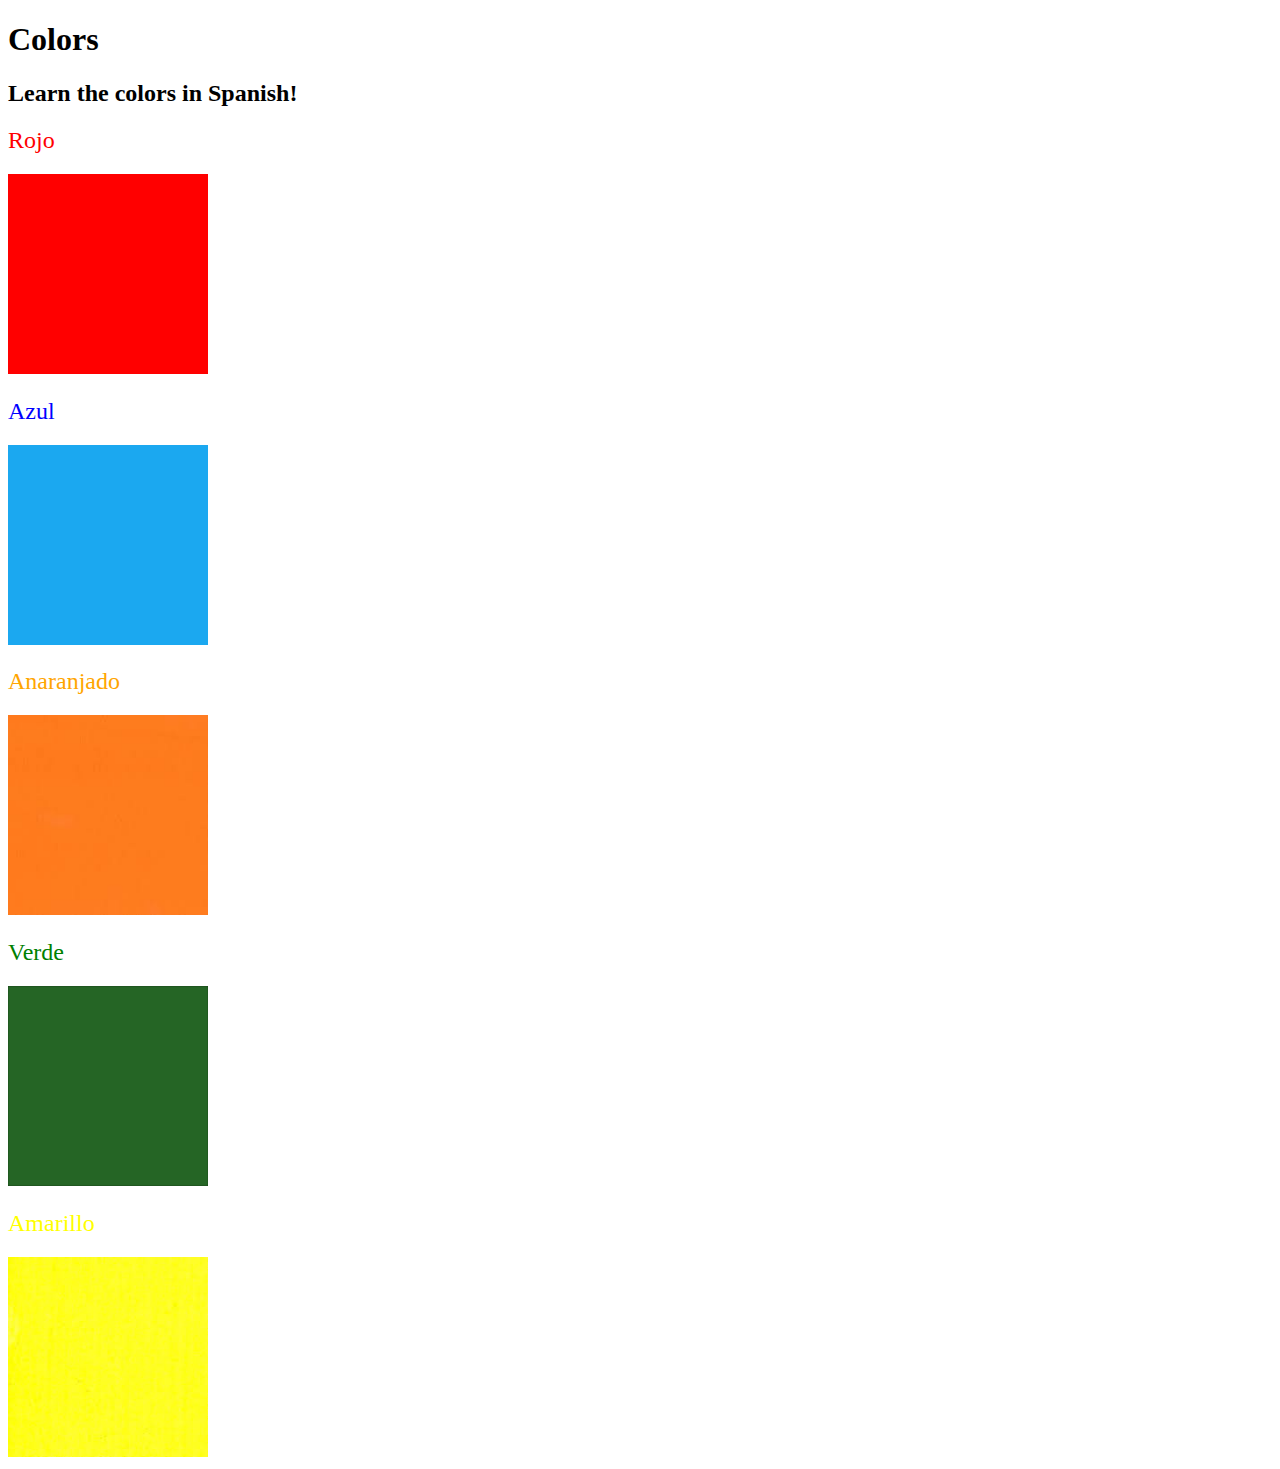
<file: 5.4+Color+Vocab+Project/5.4 Color Vocab Project/index.html>
<!DOCTYPE html>
<html lang="en">

<head>
  <meta charset="UTF-8">
  <title>Spanish Vocabulary</title>
  <link rel="stylesheet" href="./style.css" />
</head>

<body>
  <h1>Colors</h1>
  <h2>Learn the colors in Spanish!</h2>
  <h2 class="color-title" id="red">Rojo</h2>
  <img class="color" src="./assets/images/red.png" alt="red" />

  <h2 class="color-title" id="blue">Azul</h2>
  <img src="./assets/images/blue.png" alt="blue" />

  <h2 class="color-title" id="orange">Anaranjado</h2>
  <img src="./assets/images/orange.png" alt="orange" />

  <h2 class="color-title" id="green">Verde</h2>
  <img src="./assets/images/green.png" alt="green" />

  <h2 class="color-title" id="yellow">Amarillo</h2>
  <img src="./assets/images/yellow.png" alt="yellow" />
</body>

</html>

<!-- 
TODOs
IMPORTANT: You should not need to make ANY CHANGES to index.html
All code should be written in your CSS file.

1. Create a CSS file and incorporate it as an external stylesheet.
2. Use CSS to style each of the color titles to meaning. 
Hint: Use the id to help if you don't know the words in spanish.
3. Use CSS to change all the color titles to have "font-weight: normal;"
4. Use CSS (not HTML) to make all the images 200px heigh and 200px wide. 
Hint: 
https://developer.mozilla.org/en-US/docs/Web/CSS/height
https://developer.mozilla.org/en-US/docs/Web/CSS/width
-->
</file>
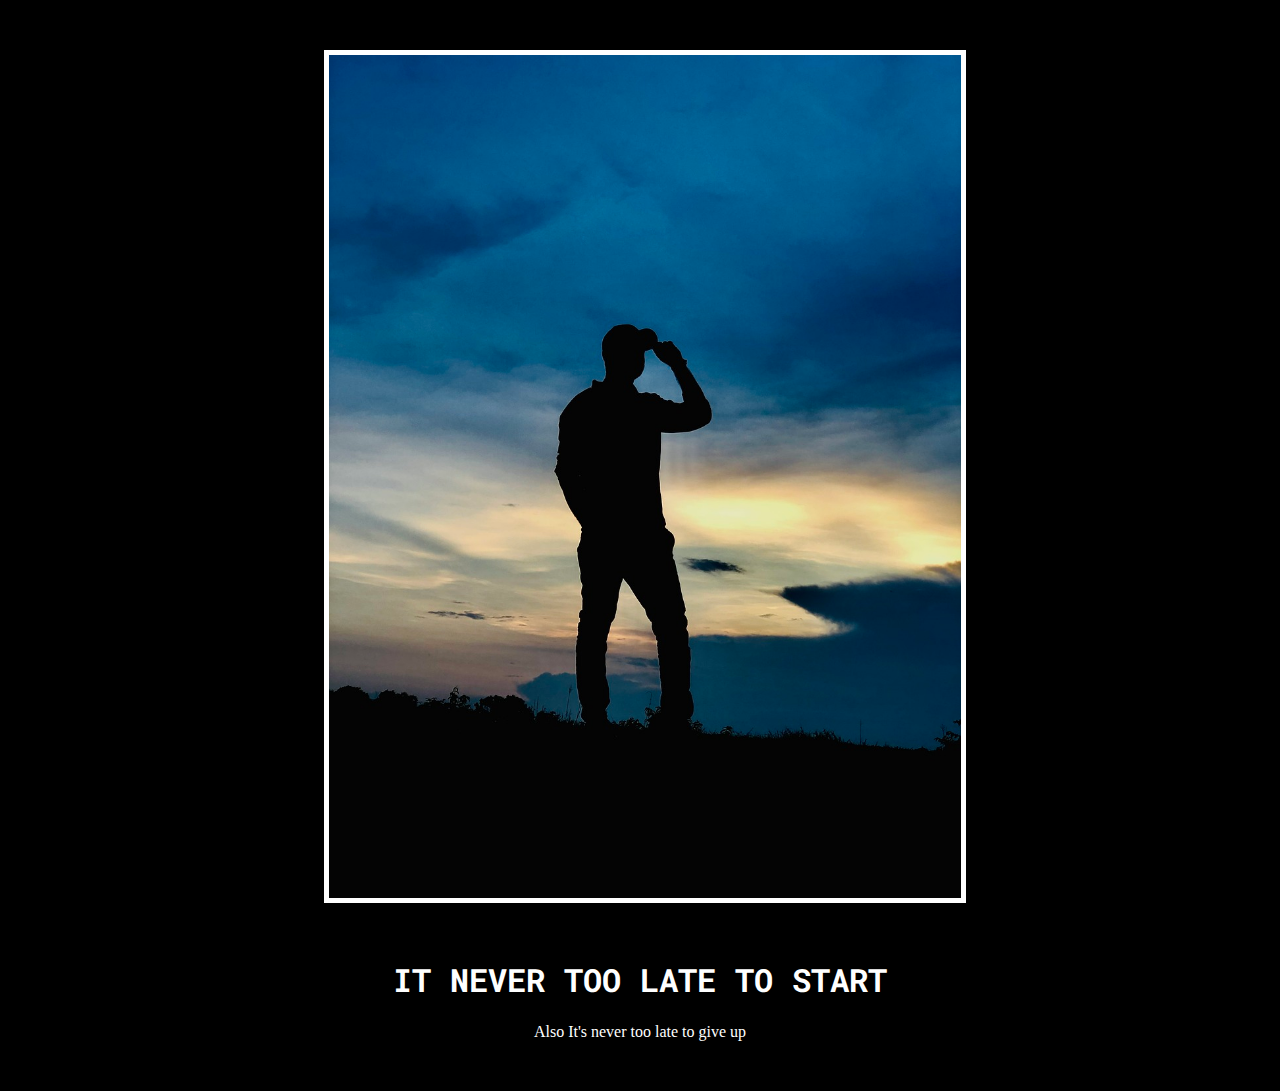
<file: 6.4+Motivation+Meme+Project/6.4 Motivation Meme Project/index.html>
<!-- 
  TODO: Create a motivational post website.
Style it how ever you like. 
Look at the goal image for inspiration.
But it must have the following features:
1. The main h1 text should be using the Regular Libre Baskerville Font from Google Fonts:
  https://fonts.google.com/specimen/Libre+Baskerville
2. The text should be white and background black.
3. Add your own image into the images folder inside assets. It should have a 5px white border.
4. The text should be center aligned.
5. Create a div to contain the h1, p and img elements. Adjust the margins so that the 
image and text are centered on the page. 
  Hint: You horizontally center a div by giving it a width of 50% and a margin-left of 25%.
  Hint: Set the image to have a width of 100% so it fills the div. 
6. Read about the text-transform property on MDN docs to make the h1 uppercase with CSS.
  https://developer.mozilla.org/en-US/docs/Web/CSS/text-transform 
-->

<!DOCTYPE html>
<html lang="en">
<head>
  <meta charset="UTF-8">
  <meta name="viewport" content="width=device-width, initial-scale=1.0">
  <title>Motivational website</title>
  <link rel="stylesheet" href="./style.css">
  <link rel="preconnect" href="https://fonts.googleapis.com">
  <link rel="preconnect" href="https://fonts.gstatic.com" crossorigin>
  <link href="https://fonts.googleapis.com/css2?family=Libre+Baskerville&family=Roboto+Mono:wght@300&display=swap" rel="stylesheet">
</head>
<body>

  <div>
    <img src="./assets/images/random.jpg" alt="">
    <h1>It never too late to start</h1>
    <p>Also It's never too late to give up</p>
  </div>

</body>
</html>
</file>
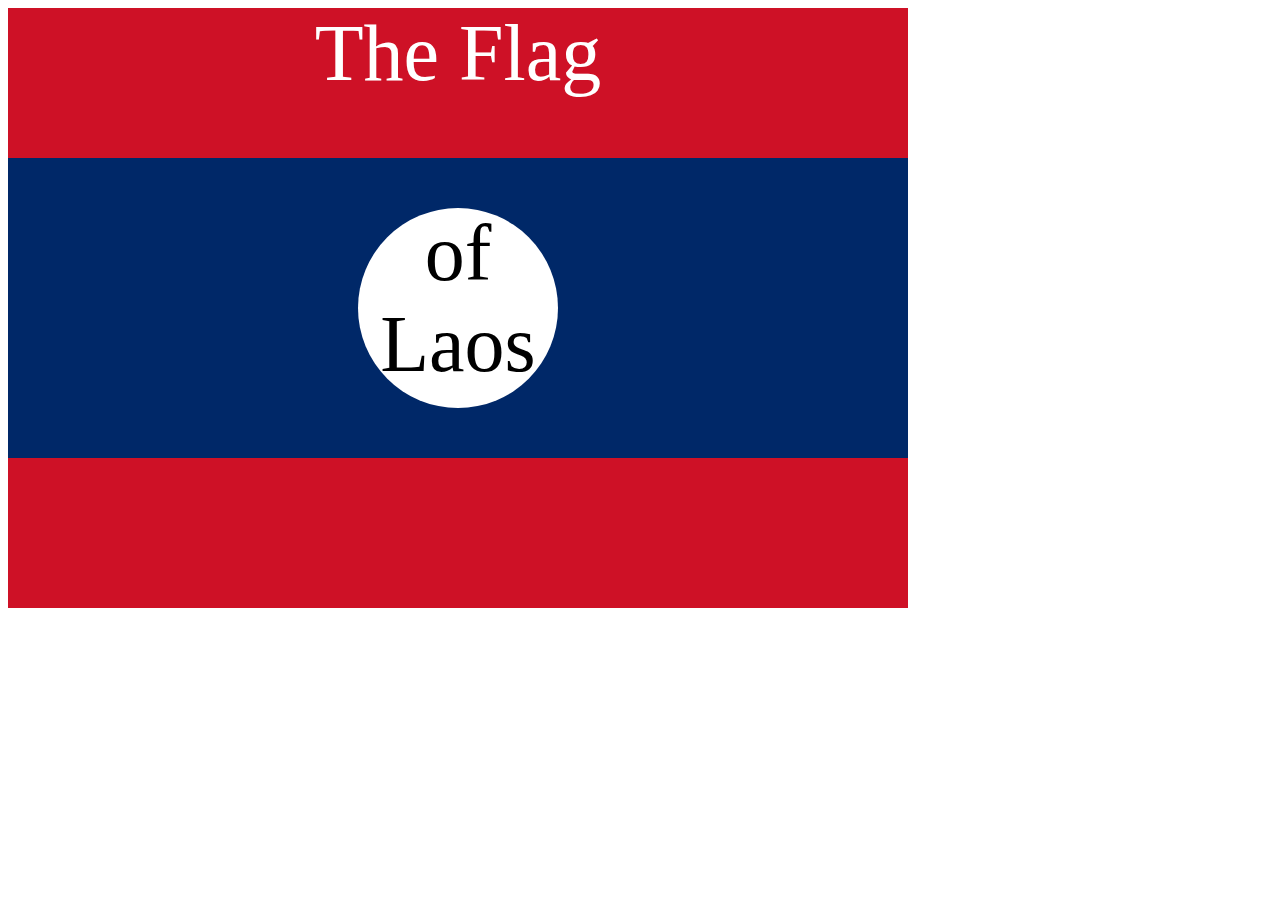
<file: 7.3+Flag+Project/7.3 CSS Flag Project/index.html>
<!DOCTYPE html>
<html lang="en">

<head>
  <meta charset="UTF-8">
  <title>CSS Flag Project</title>
  <style>
    /* Write your CSS Code here */

  .flag{
    position: relative;
    height: 600px;
    width: 900px;
    background-color: #CE1126;
    color: white;
  }

  .flag > div{
    width: 100%;
    height: 300px;
    background-color: #002868;
    position: absolute;
    top: 150px;
  }

  .flag > div > div{
    position: relative;
    top: 50px;
    left: 350px;
    height: 200px;
    width: 200px;
    background-color: white;
    border-radius: 50%;
    color:  black;
  }

  p{
    text-align: center;
    margin: 0;
    font-size: 80px;
  }


  </style>
</head>

<!-- 
  IMPORTANT! Do not change any HTML
Don't add any classes/ids/elements 
Use what you know about combining selectors 
and CSS specificity instead.
Hint 1: The flag is 900px by 600px and the circle is 200px by 200px.
Hint 2: You can use CSS inspection to get the colors from
https://appbrewery.github.io/flag-of-laos/
-->

<body>
  <div class="flag">
    <p>The Flag</p>
    <div>
      <div>
        <p>of Laos</p>
      </div>
    </div>
  </div>
</body>

</html>
</file>
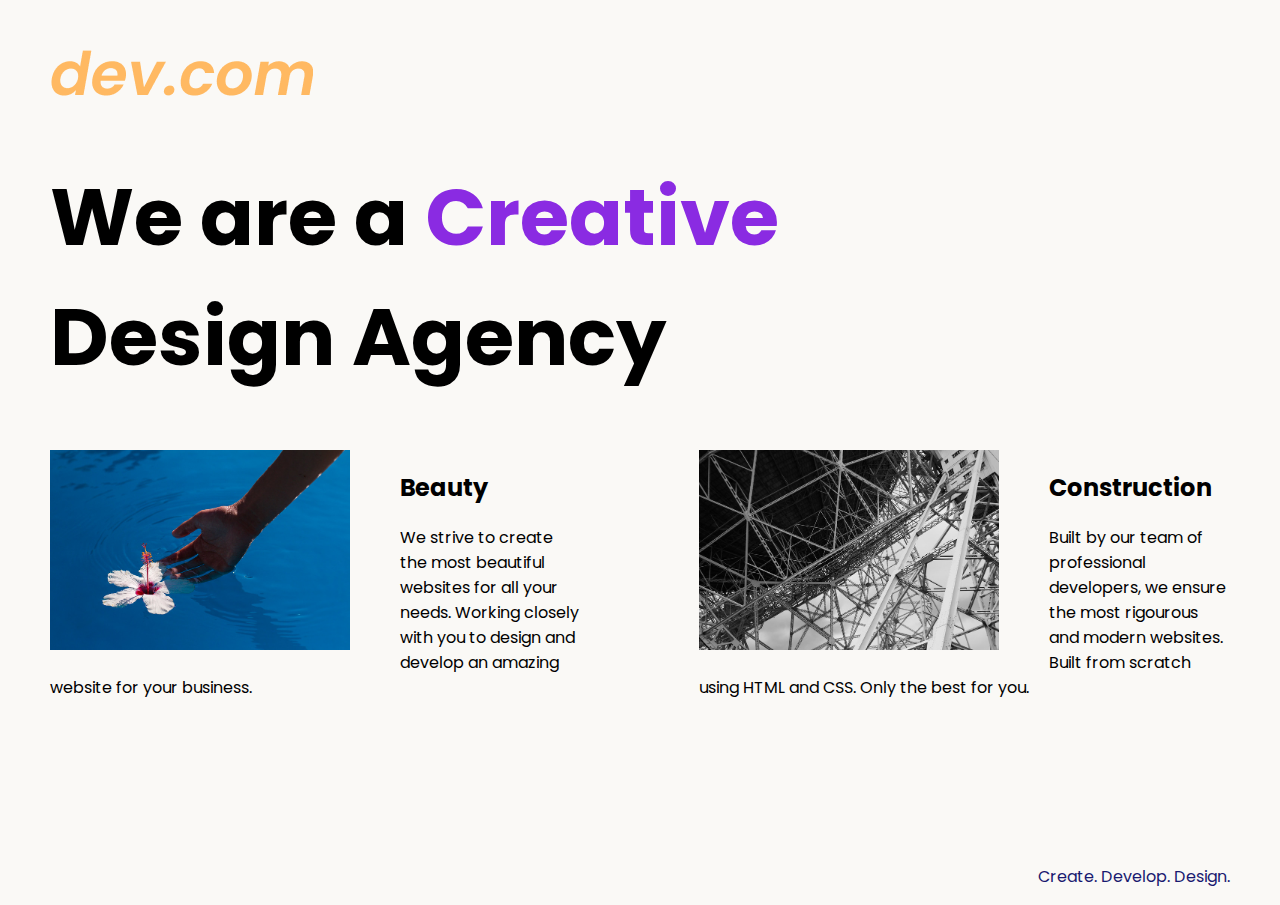
<file: 8.4+Web+Design+Agency+Project/8.4 Web Design Agency Project/index.html>
<!DOCTYPE html>
<html lang="en">

<head>
  <meta charset="UTF-8">
  <meta name="viewport" content="width=device-width, initial-scale=1.0">
  <title>Agency</title>
  <link rel="stylesheet" href="./style.css">
  <link rel="preconnect" href="https://fonts.googleapis.com">
  <link rel="preconnect" href="https://fonts.gstatic.com" crossorigin>
  <link href="https://fonts.googleapis.com/css2?family=Poppins:wght@400;700&display=swap" rel="stylesheet">
</head>

<body>
  <div class="main">
    <img class="logo" src="./assets/images/logo.png" alt="logo">
    <h1>We are a <span style="color: blueviolet">Creative</span> <br>Design Agency</h1>
    <div class="left card"><img class="tile-image" src="./assets/images/beautiful.jpg" alt="hand and flower in water">
      <h2 class="card-title">Beauty</h2>
      <p class="card-text">We strive to create the most beautiful websites for all your needs. Working closely with you
        to
        design and
        develop an amazing website for your business.</p>
    </div>

    <div class="right card"><img class="tile-image" src="./assets/images/construction.jpg" alt="metal structure">
      <h2 class="card-title">Construction</h2>
      <p>Built by our team of professional developers, we ensure the most rigourous and modern websites. Built from
        scratch using HTML and CSS. Only the best for you.</p>
    </div>

  </div>
  <footer>
    <p>Create. Develop. Design.</p>
  </footer>
</body>

</html>
</file>
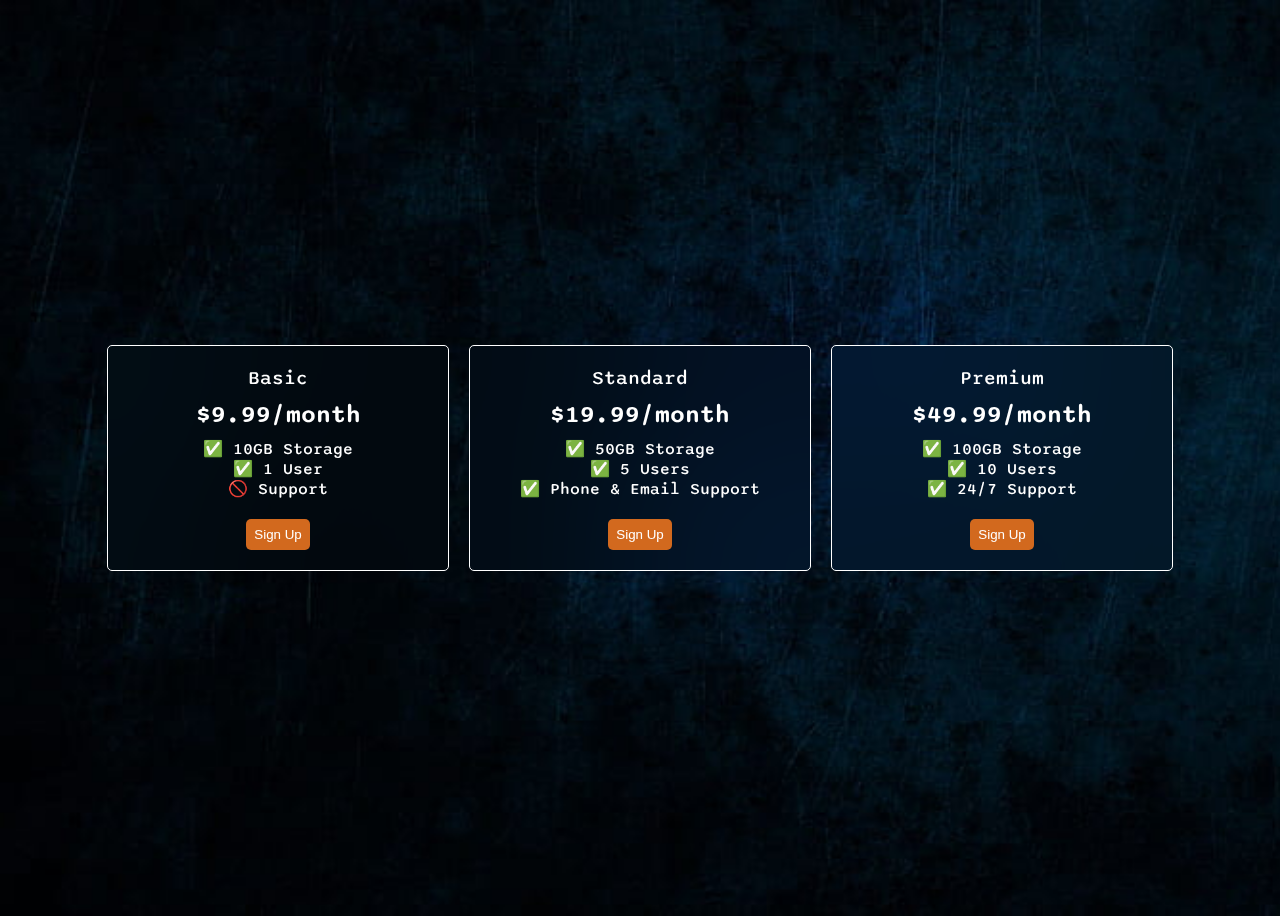
<file: 9.4+Flexbox+Pricing+Table+Project/9.4 Flexbox Pricing Table Project/index.html>
<!DOCTYPE html>
<html>

<head>
  <title>Flexbox Pricing Table</title>
  <link rel="preconnect" href="https://fonts.googleapis.com">
  <link rel="preconnect" href="https://fonts.gstatic.com" crossorigin>
  <link href="https://fonts.googleapis.com/css2?family=Sono:wght@400;700&display=swap" rel="stylesheet">
  <style>
    body {
      font-family: 'Sono', sans-serif;
      background: url('./Assest/bg.jpg') no-repeat;
      background-size: cover;
      color: white;
      font-weight: 500;
    }



    .pricing-container{
      display: flex;
      gap: 20px;
      height: 100vh;
      align-items: center;
      justify-content: center;
    }
    
    .pricing-plan{
      background-color: darkslateblue;
      flex: 1;
      max-width: 300px;
      border: 1px solid white;
      text-align: center;
      padding: 20px;
      border-radius: 5px;
      background: transparent;
      backdrop-filter: blur(90px);
    }

    .plan-title{
      font-weight: 500;
      font-size: larger;
      margin-bottom: 10px;
    }

    .plan-price{
      font-weight: 600;
      margin-bottom: 5px;
      font-size: x-large;
    }

    .plan-features{
      list-style: none;
      margin: 0;
      padding: 0;
      margin-bottom: 20px;
      margin-top: 10px;
    }

    .plan-button{
      background-color: chocolate;
      color: white;
      border-radius: 5px;
      border: 0;
      padding: 8px;
    }


    /* Hint: What can you do with a media query and flexbox? */
    @media (max-width: 1250px) {
      .pricing-container{
        flex-direction: column;
        flex: 1;
        height: 100% ;
        margin-top: 20px;
        margin-bottom: 20px;
      }

      .pricing-plan{
        width: 100%;
        flex: 1;
        border: none;
        border-top: 1px solid white;
        border-bottom: 1px solid white;
      }
    }
  </style>
</head>

<body>
  <div class="pricing-container">
    <div class="pricing-plan">
      <div class="plan-title">Basic</div>
      <div class="plan-price">$9.99/month</div>
      <ul class="plan-features">
        <li>✅ 10GB Storage</li>
        <li>✅ 1 User</li>
        <li>🚫 Support</li>
      </ul>
      <button class="plan-button">Sign Up</a>
    </div>
    <div class="pricing-plan">
      <div class="plan-title">Standard</div>
      <div class="plan-price">$19.99/month</div>
      <ul class="plan-features">
        <li>✅ 50GB Storage</li>
        <li>✅ 5 Users</li>
        <li>✅ Phone &amp; Email Support</li>
      </ul>
      <button class="plan-button">Sign Up</a>
    </div>
    <div class="pricing-plan">
      <div class="plan-title">Premium</div>
      <div class="plan-price">$49.99/month</div>
      <ul class="plan-features">
        <li>✅ 100GB Storage</li>
        <li>✅ 10 Users</li>
        <li>✅ 24/7 Support</li>
      </ul>
      <button class="plan-button">Sign Up</a>
    </div>
  </div>

</body>

</html>
</file>
<file: Chapter 19 JQuerry/style.css>
body{
    background-color: white;
}


.big-text{
    font-size: large;
    font-family: cursive;
    color:blueviolet;

}
</file>
<file: 11.3+TinDog+Project/11.3 TinDog Project/css/style.css>
.gradient-background {
  background: linear-gradient(300deg, #00bfff, #ff4c68, #ef8172);
  background-size: 180% 180%;
  animation: gradient-animation 18s ease infinite;
}

@keyframes gradient-animation {
  0% {
    background-position: 0% 50%;
  }
  50% {
    background-position: 100% 50%;
  }
  100% {
    background-position: 0% 50%;
  }
}

.icon-square {
  width: 3rem;
  height: 3rem;
  border-radius: 0.75rem;
}

.profile-img {
  height: 100px;
  border-radius: 50%;
  margin-top: 5px;
  margin-bottom: 2px;
}
</file>
<file: 5.4+Color+Vocab+Project/5.4 Color Vocab Project/style.css>
img{
    height: 200px;
    width: 200px;
}

.color-title{
    font-weight: normal;
}

#red{
    color: red;
}

#blue{
    color: blue;
}

#orange{
    color: orange;
}

#green{
    color: green;
}

#yellow{
    color: yellow;
}
</file>
<file: 6.4+Motivation+Meme+Project/6.4 Motivation Meme Project/style.css>
html{
    background-color: black;
}

h1{
    font-family: 'Libre Baskerville', serif;
    font-family: 'Roboto Mono', monospace;
    color: white;
    text-align: center;
    text-transform: uppercase;
}

div{
    width: 50%;
    margin-left: 25%;
    margin-top: 50px;
    margin-bottom: 50px;
}

p{
    color: white;
    text-align: center;
}

img{
    border: 5px solid white;
    width: 100%;
    font-family: 'Libre Baskerville', serif;
    font-family: 'Roboto Mono', monospace;
    margin-bottom: 30px;
}
</file>
<file: 8.4+Web+Design+Agency+Project/8.4 Web Design Agency Project/style.css>
body {
  font-family: "Poppins", sans-serif;
  margin: 50px 50px 0 50px;
  background-color: #faf9f6;
  display: flex;
  flex-direction: column;
  min-height: 95vh;
}
.main {
  flex: 1;
}

h1 {
  font-size: 5rem;
}

footer {
  text-align: right;
  color: midnightblue;
}

.tile-image{
  height: 200px;
  float: left;
  margin-right: 50px;
}

.card{
  width: 45%;
}

.left{
  float: left;
}

.right{
  float: right;
}

@media (max-width: 680px){
  h1{
    font-size: 3rem;
  }

  h2{
    text-align: left;
    margin-bottom: -10px;
  }

  .card{
    width: 100%;
    display: block;
    margin-bottom: 20px;
    text-align: justify;
  }
  .card img{
    width: 100%;
    display: block;
    object-fit: cover;
    margin-bottom: 30px;
  }
}
</file>
